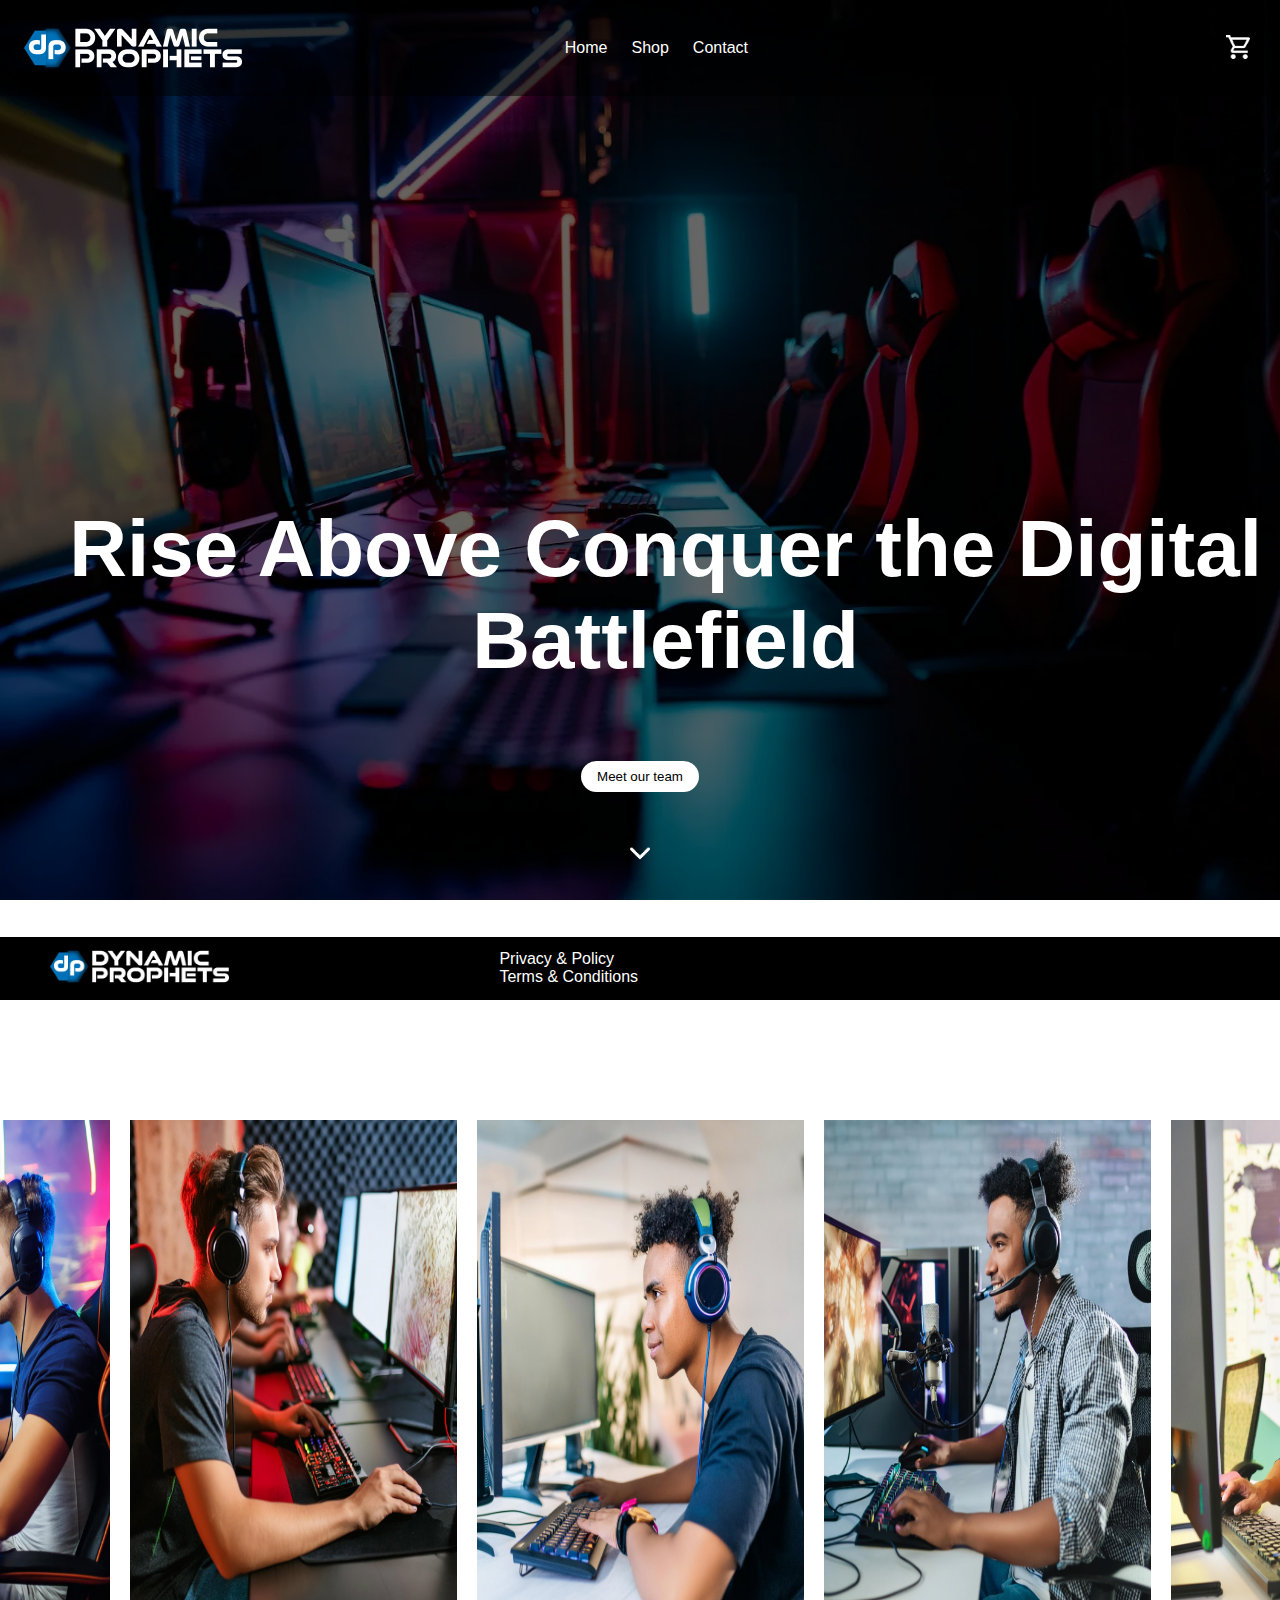
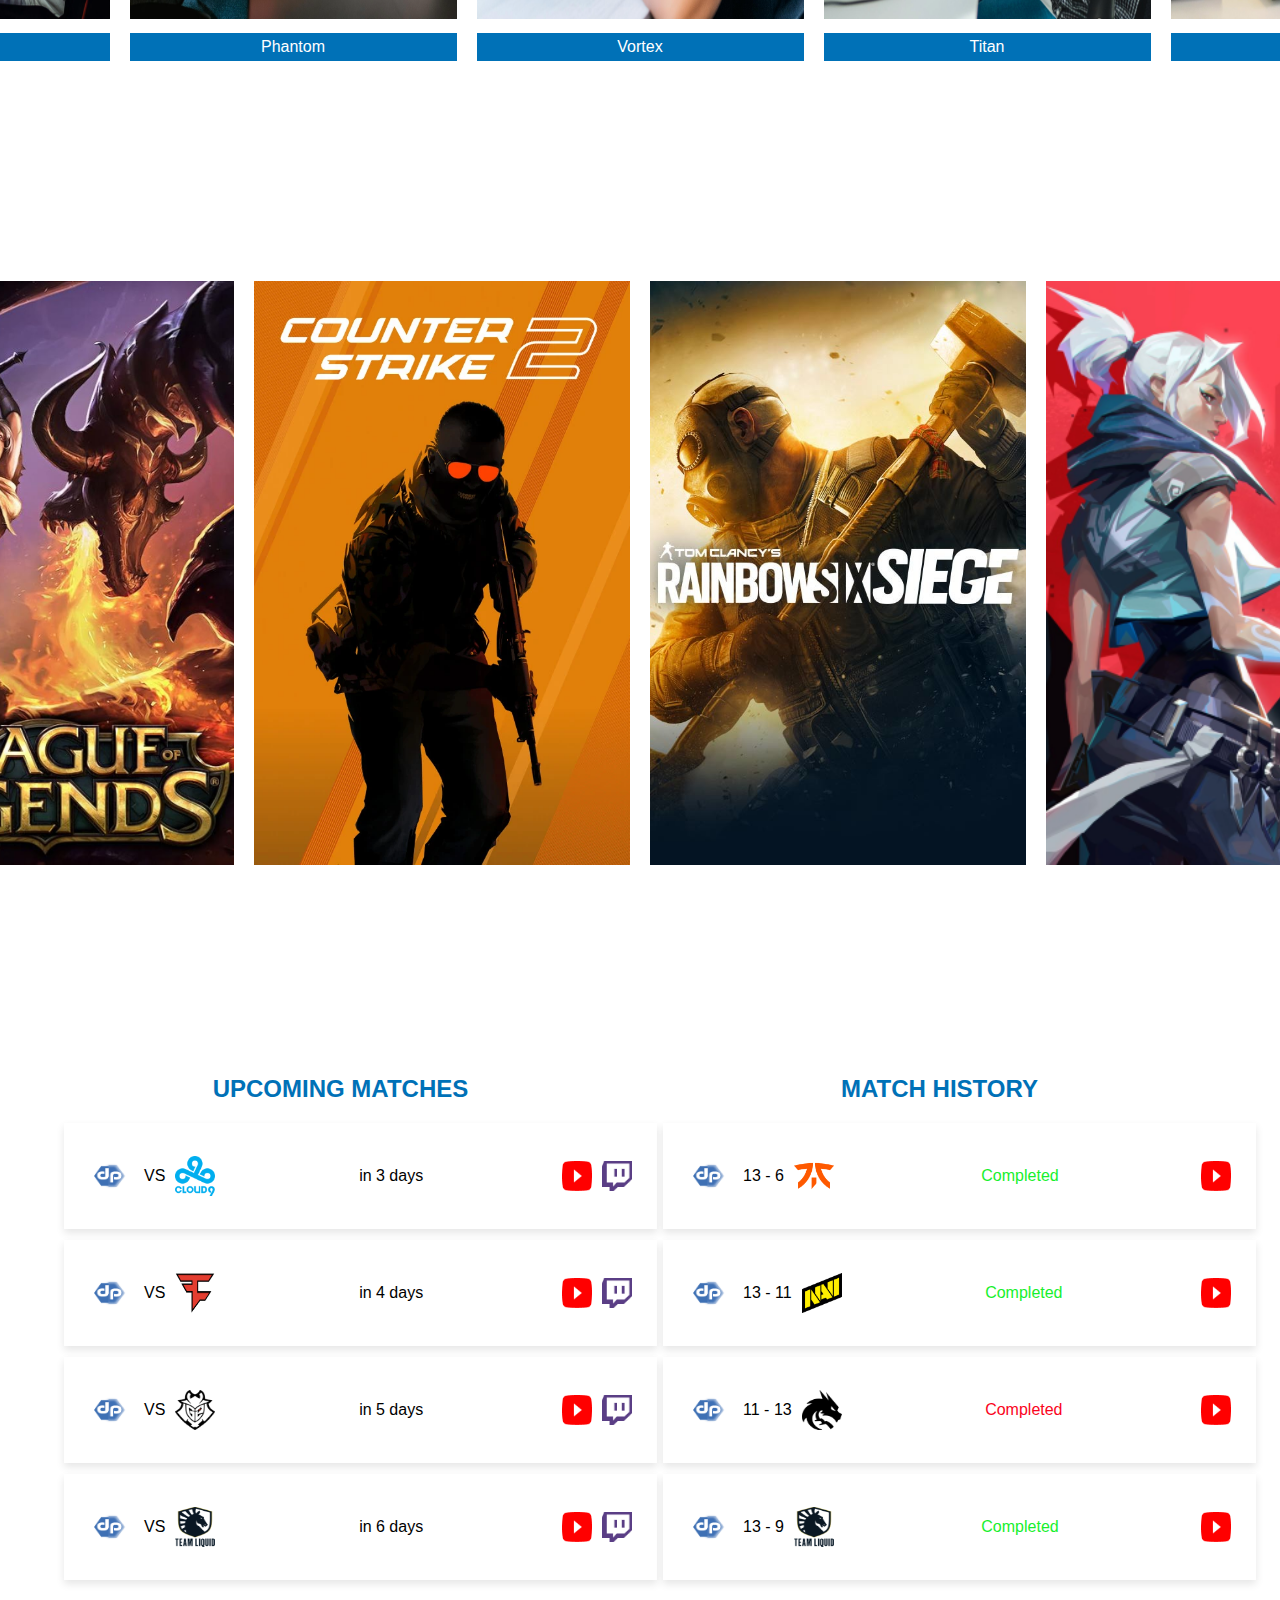
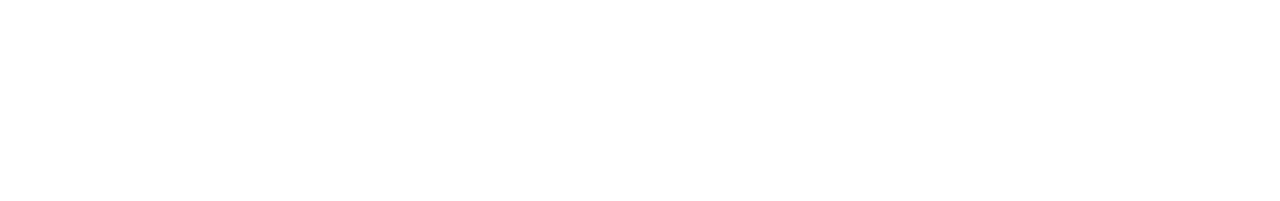
<file: index.html>
<!DOCTYPE html>
<html lang="en">
<head>
  <meta charset="UTF-8">
  <meta name="viewport" content="width=device-width, initial-scale=1.0">
  <link rel="stylesheet" href="styles.css">
  <title>Dynamic Prophets - Home</title>
  <style>

    /* General Styles */
    body, html {
  margin: 0;
  padding: 0;
  box-sizing: border-box;
  font-family: sans-serif;
}

.hero {
  min-height: 100vh;
  background: url('background.webp') no-repeat center center/cover;
  color: white;
  display: flex;
  flex-direction: column;
  justify-content: space-between;
  position: relative;
}

.navbar {
  display: flex;
  justify-content: space-between;
  align-items: center;
  padding: 1.5rem;
  background-color: rgba(0, 0, 0, 0.5);
  z-index: 10;
}

.logo {
  display: flex;
  align-items: center;
}

.logo-text {
  font-size: 1.25rem;
  font-weight: bold;
}

.nav-links {
  display: flex;
  position: absolute;
  z-index: 15;
  left: 41%;
  list-style: none;
}

.nav-link {
  margin-right: 1.5rem;
  color: white;
  text-decoration: none;
  transition: color 0.3s;
}

.nav-button {
  background: none;
  border: none;
  color: white;
  cursor: pointer;
  font-size: 16px;
  margin-right: 1.5rem;
  transition: color 0.3s;
}

.nav-link:hover {
  color: #d4d4d4;
}

.cart {
  display: flex;
  align-items: center;
}

.cart-button {
  background: none;
  border: none;
  cursor: pointer;
  transition: color 0.3s;
  z-index: 10;
}

.cart-button:hover {
  color: #d4d4d4;
}

.cart-img {
  height: 1.5rem;
  width: 1.5rem;
}

.hero-content {
  text-align: center;
  position: relative;
  margin-top: auto;
  margin-bottom: 2rem;
  z-index: 5;
}

.hero-title {
  font-size: 5rem;
  font-weight: bold;
  position: absolute;
  top: -170%;
  left: 1.5%;
}

.line1 {
  position: relative;
  left: -21.3rem; /* Adjust this value to move "Rise Above" to the left */
}

.line2 {
  position: relative;
  left: 1rem; /* Adjust this value to keep "Conquer the Digital Battlefield" in place */
}

.hero-button {
  margin-top: 3rem;
  padding: 0.5rem 1rem;
  background-color: white;
  color: black;
  border: none;
  border-radius: 9999px;
  cursor: pointer;
  transition: background-color 0.3s, color 0.3s;
  z-index: 10;
}

.hero-button:hover {
  background-color: #d4d4d4;
  color: black;
}

.arrow {
  margin-top: 3rem;
  z-index: 10;
}

.arrow-img {
  height: 1.5rem;
  width: 1.5rem;
}

/* Semi-transparent overlay */
.overlay {
  position: absolute;
  top: 0;
  left: 0;
  width: 100%;
  height: 100%;
  background-color: rgba(0, 0, 0, 0.6);
  z-index: 3;
}

/* Flex Container for Images and Text */
.flex {
  display: flex;
  flex-wrap: nowrap;
  justify-content: flex-start;
  gap: 1rem;
  padding: 1rem;
  overflow-x: auto;
}

img {
  width: 100%;
  height: auto;
  object-cover: cover;
}

.text-white {
  color: #ffffff;
}

.text-center {
  text-align: center;
}

.flex {
  display: flex;
  flex-wrap: nowrap;
  justify-content: flex-start;
  gap: 1rem;
  padding: 15rem 1rem; /* Updated padding to include top and bottom space */
  overflow-x: auto;
}

.game-container {
  display: flex;
  justify-content: center;
  margin: 20px auto; /* Adjusted margin */
  padding-top: 20px; /* Space between the graphic picture and player boxes */
}

.footer {
  background-color: black;
  color: white;
  display: flex;
  justify-content: space-between;
  align-items: center;
  padding: 10px 50px;
  width: 100%;
  position: fixed;
  bottom: -100px; /* Hide footer initially */
  transition: bottom 0.3s; /* Smooth transition */
}

.footer a {
  color: white;
  margin: 0 270px;
  text-decoration: none;
}

.footer a:hover {
  text-decoration: underline;
}

.footer-links {
  margin-left: auto; /* Move terms & conditions link to the right */
}

.nav-link {
  color: white;
  background: none;
  border: none;
  font-size: 16px;
  cursor: pointer;
  text-decoration: none;
  transition: color 0.3s;
}

.nav-link:hover {
  color: #d4d4d4;
}

.white-space-rectangle {
  height: 200px; /* Adjust the height as needed */
  background-color: white;
}

/* Upcoming Matches and Match History Styles */
.matches-container {
  display: flex;
  justify-content: space-between;
  margin: 10px auto;
  width: 90%;
}

.matches-section {
  width: 48%;
}

.matches-title {
  font-size: 24px;
  font-weight: bold;
  margin-bottom: 20px;
  text-align: center;
  color: #0071B7; /* Updated color */
}

.match-rectangle {
  width: 100%;
  height: 106px;
  background-color: white;
  box-shadow: 0 4px 8px rgba(0, 0, 0, 0.1);
  margin: 11px 0;
  display: flex;
  align-items: center;
  justify-content: space-between;
  padding: 0 20px;
}

.team-logo {
  display: flex;
  align-items: center;
}

.team-logo img {
  width: 40px;
  height: 40px;
  margin: 0 10px;
}

.match-info {
  text-align: center;
}

.match-info span {
  display: block;
}

.vs {
  font-size: 20px;
  font-weight: bold;
}

.watch-links {
  display: flex;
  align-items: center;
}

.watch-links img {
  width: 30px;
  height: 30px;
  margin: 0 5px;
}

/* Player boxes styles */
.player-boxes {
  display: flex;
  justify-content: center;
  gap: 20px; /* Space between player boxes */
  margin-top: 20px; /* Space between the picture and player boxes */
}

.player-box {
  text-align: center;
}

.player-box img {
  width: 327px; /* Adjust the width */
  height: 499px; /* Adjust the height */
}

.player-name {
  background-color: #0071B7; /* Blue background color */
  color: white;
  padding: 5px 0; /* Padding for the text */
  margin-top: 10px; /* Space between the image and text */
}

/* New styles for the image gallery */
.image-gallery {
  display: flex;
  justify-content: center;
  gap: 20px; /* Space between images */
  margin-top: 20px; /* Space between the player boxes and the new images */
}

.image-gallery img {
  width: 376px;
  height: 584px;
  object-fit: cover; /* Ensure images cover the specified size */
}

/* Media Queries for Mobile View */
@media screen and (max-width: 768px) {
  .navbar {
    flex-direction: column;
    align-items: flex-start;
  }

  .nav-links {
    position: static;
    display: flex;
    flex-direction: column;
    align-items: flex-start;
    margin-top: 1rem;
  }

  .nav-link {
    margin-right: 0;
    margin-bottom: 1rem;
  }

  .hero-title {
    font-size: 2rem;
  }

  .line1, .line2 {
    position: static;
  }

  .hero-button {
    margin-top: 1rem;
  }

  .player-boxes {
    flex-direction: column;
    align-items: center;
    
  }

  .player-box img {
    width: 100%;
    height: auto;
    
  }

  .image-gallery {
    flex-direction: column;
    align-items: center;
    margin: 10px;
  }

  .matches-container {
    flex-direction: column;
    align-items: left;
    margin-right: 42.5px;
  }

  .matches-section {
    width: 100%;
  }

  .footer-logo {
    margin-bottom: 1rem;
  }
  .footer {
        flex-direction: column;
        align-items: center;
        padding: 10px;
      }

      .footer a {
        margin: 0;
      }

      .footer-links {
        margin-left: 0;
        margin-top: 10px;
      }
}

@media (min-width: 376px) and (max-width: 667px) {
  .navbar {
    flex-direction: column;
    padding: 1rem;
  }

  .logo-img {
    width: 100px;
  }

  .nav-links {
    flex-direction: column;
    align-items: center;
    position: static;
  }

  .nav-link {
    margin-right: 0;
    margin-bottom: 1rem;
  }

  .cart-button {
    margin-top: 1rem;
  }

  .hero-title {
    font-size: 3rem;
    left: 0;
    top: -120%;
  }

  .hero-content {
    padding: 1rem;
  }

  .hero-button {
    margin-top: 2rem;
    padding: 0.5rem 1rem;
  }

  .shop-header {
    flex-direction: column;
    align-items: flex-start;
  }

  .shop-text {
    font-size: 1.5rem;
    top: 100%;
    left: 10px;
  }

  .filter {
    top: 0;
    right: 10px;
  }

  .box-container {
    flex-direction: column;
    align-items: center;
  }

  .box-link {
    width: 90%;
  }

  .box {
    width: 100%;
    height: auto;
  }

  .footer {
    flex-direction: column;
    align-items: center;
    padding: 20px;
  }

  .footer-logo {
    margin-bottom: 1rem;
  }

  .footer-links {
    flex-direction: column;
    align-items: center;
  }

  .footer-links a {
    margin: 0.5rem 0;
  }
}

    
  </style>
</head>
<body>
  
  <div class="hero">

    <nav class="navbar">
      <div class="logo">
        <img src="logo.png" alt="Logo" class="logo-img">
        <span class="logo-text"></span>
      </div>

      <ul class="nav-links">
        <li><a href="index.html" class="nav-link">Home</a></li> <!-- Link to Home page -->
        <li><a href="shop.html" class="nav-link">Shop</a></li> <!-- Link to Shop page -->
        <li><a href="contact.html" class="nav-link">Contact</a></li>
      </ul>
      <div class="cart">
        <button class="cart-button">
          <img src="cart.png" alt="Cart" class="cart-img">
        </button>
      </div>
    </nav>
    <!-- Semi-transparent overlay -->
    <div class="overlay"></div>
    <div class="hero-content">
      <h1 class="hero-title">
        
        <span class="line2">Rise Above
          Conquer the Digital Battlefield</span>
      </h1>
      <button class="hero-button">Meet our team</button>
      <div class="arrow">
        <img src="arrow.png" alt="Arrow Down" class="arrow-img">
      </div>
    </div>
  </div>

  <div class="white-space-rectangle"></div>

  <!-- Player Boxes Section -->
  <div class="player-boxes">
    <div class="player-box">
      <img src="1.png" alt="Blaze">
      <div class="player-name">Blaze</div>
    </div>
    <div class="player-box">
      <img src="2.png" alt="Phantom">
      <div class="player-name">Phantom</div>
    </div>
    <div class="player-box">
      <img src="3.png" alt="Vortex">
      <div class="player-name">Vortex</div>
    </div>
    <div class="player-box">
      <img src="4.png" alt="Titan">
      <div class="player-name">Titan</div>
    </div>
    <div class="player-box">
      <img src="5.png" alt="Echo">
      <div class="player-name">Echo</div>
    </div>
  </div>

  <div class="white-space-rectangle"></div>

  <!-- New Section for 4 Images -->
  <div class="image-gallery">
    <img src="game1.jpg" alt="Image 1">
    <img src="game2.webp" alt="Image 2">
    <img src="game3.jpg" alt="Image 3">
    <img src="game6.png" alt="Image 4">
  </div>

  <div class="white-space-rectangle"></div>

  <!-- Upcoming Matches and Match History Section -->
  <div class="matches-container">
    <!-- Upcoming Matches -->
    <div class="matches-section">
      <div class="matches-title">UPCOMING MATCHES</div>
      <div class="match-rectangle">
        <div class="team-logo">
          <img src="vaike.png" alt="Team 1">
          <span>VS</span>
          <img src="c9.png" alt="Team 2">
        </div>
        <div class="match-info">
          <span>in 3 days</span>
        </div>
        <div class="watch-links">
          <img src="youtube.png" alt="YouTube">
          <img src="twitch.png" alt="Twitch">
        </div>
      </div>
      <div class="match-rectangle">
        <div class="team-logo">
          <img src="vaike.png" alt="Team 1">
          <span>VS</span>
          <img src="f.png" alt="Team 3">
        </div>
        <div class="match-info">
          <span>in 4 days</span>
        </div>
        <div class="watch-links">
          <img src="youtube.png" alt="YouTube">
          <img src="twitch.png" alt="Twitch">
        </div>
      </div>
      <div class="match-rectangle">
        <div class="team-logo">
          <img src="vaike.png" alt="Team 1">
          <span>VS</span>
          <img src="g2.png" alt="Team 4">
        </div>
        <div class="match-info">
          <span>in 5 days</span>
        </div>
        <div class="watch-links">
          <img src="youtube.png" alt="YouTube">
          <img src="twitch.png" alt="Twitch">
        </div>
      </div>
      <div class="match-rectangle">
        <div class="team-logo">
          <img src="vaike.png" alt="Team 1">
          <span>VS</span>
          <img src="l.png" alt="Team 5">
        </div>
        <div class="match-info">
          <span>in 6 days</span>
        </div>
        <div class="watch-links">
          <img src="youtube.png" alt="YouTube">
          <img src="twitch.png" alt="Twitch">
        </div>
      </div>
    </div>

    <!-- Match History -->
    <div class="matches-section">
      <div class="matches-title">MATCH HISTORY</div>
      <div class="match-rectangle">
        <div class="team-logo">
          <img src="vaike.png" alt="Team 1">
          <span>13 - 6</span>
          <img src="a.png" alt="Team 2">
        </div>
        <div class="match-info">
          <span style="color: #17EF2D;">Completed</span>
        </div>
        <div class="watch-links">
          <img src="youtube.png" alt="YouTube">
        </div>
      </div>
      <div class="match-rectangle">
        <div class="team-logo">
          <img src="vaike.png" alt="Team 1">
          <span>13 - 11</span>
          <img src="navi.png" alt="Team 3">
        </div>
        <div class="match-info">
          <span style="color: #17EF2D;">Completed</span>
        </div>
        <div class="watch-links">
          <img src="youtube.png" alt="YouTube">
        </div>
      </div>
      <div class="match-rectangle">
        <div class="team-logo">
          <img src="vaike.png" alt="Team 1">
          <span>11 - 13</span>
          <img src="lohe.png" alt="Team 4">
        </div>
        <div class="match-info">
          <span style="color: #FA0321;">Completed</span>
        </div>
        <div class="watch-links">
          <img src="youtube.png" alt="YouTube">
        </div>
      </div>
      <div class="match-rectangle">
        <div class="team-logo">
          <img src="vaike.png" alt="Team 1">
          <span>13 - 9</span>
          <img src="l.png" alt="Team 5">
        </div>
        <div class="match-info">
          <span style="color: #17EF2D;">Completed</span>
        </div>
        <div class="watch-links">
          <img src="youtube.png" alt="YouTube">
        </div>
      </div>
    </div>
  </div>
  <div class="white-space-rectangle"></div>
  <!-- Footer Section -->
  <div class="footer" id="footer">
    <div class="footer-logo">
      <img src="logo.png" alt="Logo" class="logo-img">
    </div>
    <div class="footer-links">
      <a href="#" style="margin-right: 460px;">Privacy & Policy</a>
      <a href="#" style="margin-right: 80px;">Terms & Conditions</a> <!-- Adjusted margin -->
    </div>
  </div>

  <script>
    window.addEventListener('scroll', function() {
      var footer = document.getElementById('footer');
      if ((window.innerHeight + window.scrollY) >= document.body.offsetHeight) {
        footer.style.bottom = '0'; // Show footer
      } else {
        footer.style.bottom = '-100px'; // Hide footer
      }
    });
  </script>
</body>
</html>
</file>
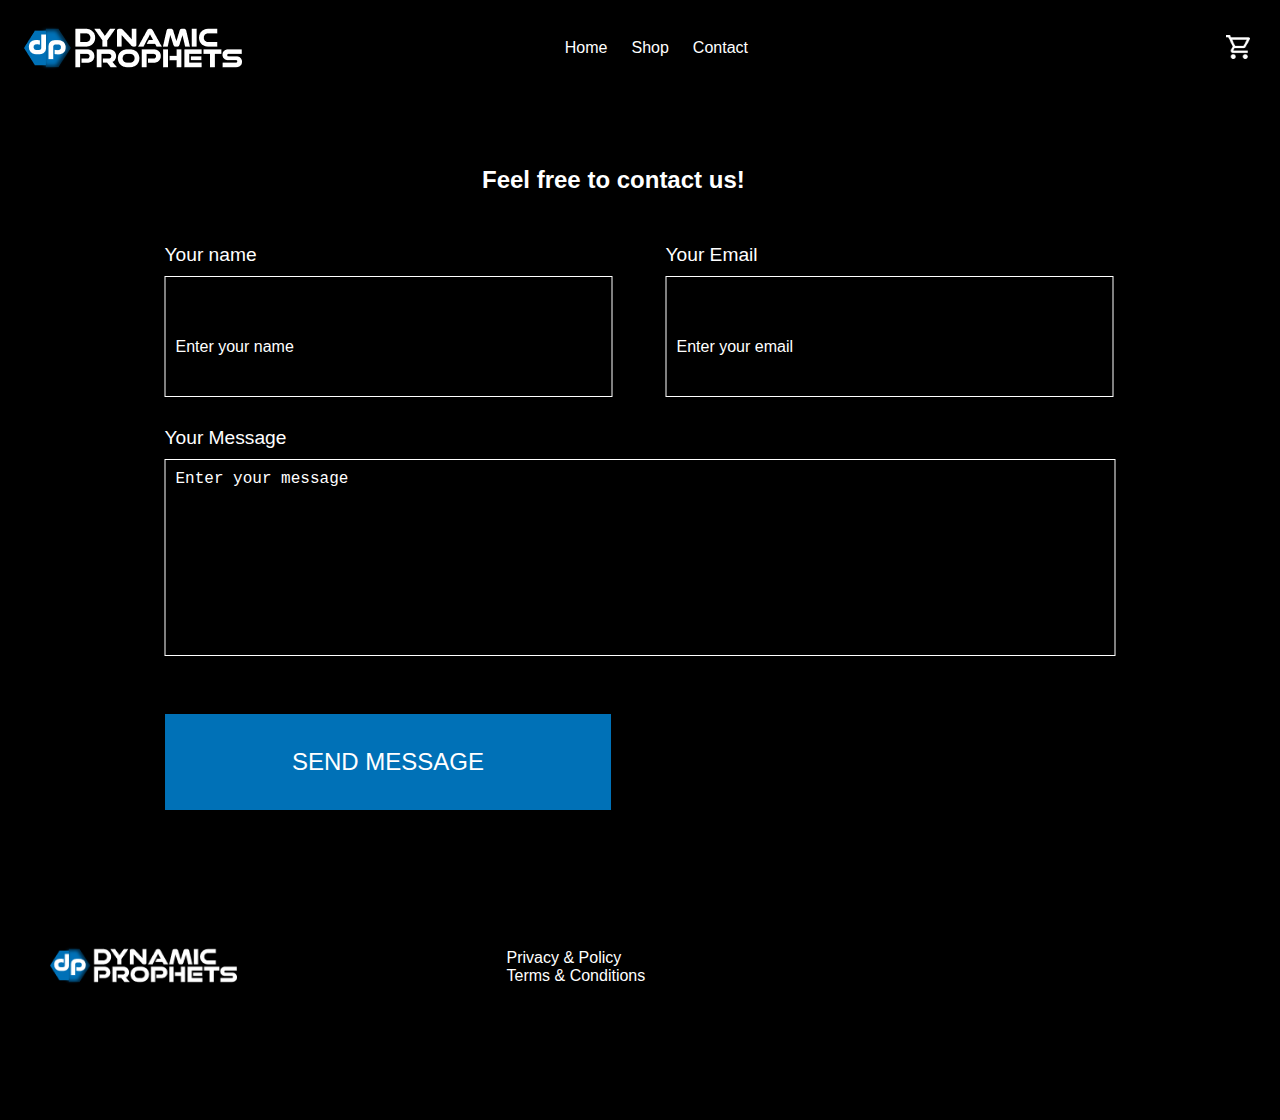
<file: contact.html>
<!DOCTYPE html>
<html lang="en">
<head>
  <meta charset="UTF-8">
  <meta name="viewport" content="width=device-width, initial-scale=1.0">
  <link rel="stylesheet" href="styles.css">
  <title>Dynamic Prophets - Sticker</title>
  <style>
    body, html {
      margin: 0;
      padding: 0;
      box-sizing: border-box;
      font-family: sans-serif;
      background-color: black;
      color: white;
    }

    .navbar {
      display: flex;
      justify-content: space-between;
      align-items: center;
      padding: 1.5rem;
      background-color: black;
      z-index: 10;
    }

    .logo {
      display: flex;
      align-items: center;
    }

    .logo-text {
      font-size: 1.25rem;
      font-weight: bold;
    }

    .nav-links {
      display: flex;
      position: absolute;
      z-index: 15;
      left: 41%;
      list-style: none;
    }

    .nav-link {
      margin-right: 1.5rem;
      color: white;
      text-decoration: none;
      transition: color 0.3s;
    }

    .nav-link:hover {
      color: #d4d4d4;
    }

    .cart {
      display: flex;
      align-items: center;
    }

    .cart-button {
      background: none;
      border: none;
      cursor: pointer;
      transition: color 0.3s;
      z-index: 10;
    }

    .cart-button:hover {
      color: #d4d4d4;
    }

    .cart-img {
      height: 1.5rem;
      width: 1.5rem;
    }

    .overlay {
      position: absolute;
      top: 0;
      left: 0;
      width: 100%;
      height: 100%;
      background-color: rgba(0, 0, 0, 0.6);
      z-index: 3;
    }

    .flex {
      display: flex;
      flex-wrap: nowrap;
      justify-content: flex-start;
      gap: 1rem;
      padding: 1rem;
      overflow-x: auto;
    }

    .w-48 {
      width: 19rem;
      flex: 1 1 auto;
      z-index: 7;
    }

    img {
      width: 100%;
      height: auto;
      object-cover: cover;
    }

    .bg-blue-500 {
      background-color: #3b82f6;
    }

    .text-white {
      color: #ffffff;
    }

    .text-center {
      text-align: center;
    }

    .py-2 {
      padding-top: 0.5rem;
      padding-bottom: 0.5rem;
    }

    .shop-text {
      position: absolute;
      top: 115%;
      left: 20px;
      transform: translateY(-50%);
      color: #0071B7;
      font-size: 32px;
      font-weight: bold;
      text-transform: uppercase;
      padding: 0 20px;
      z-index: 2;
    }

    

    .container {
      display: flex;
      padding: 20px;
    }

    .box {
      width: 746px;
      height: 658px;
      background-color: #f0f0f0;
      margin-right: 20px;
    }

    .box img {
      width: 100%;
      height: 100%;
      object-fit: cover;
    }

    .text-content {
      flex: 1;
      display: flex;
      flex-direction: column;
      align-items: flex-start;
      justify-content: flex-start;
      color: #0071B7;
      font-size: 1.5rem;
    }

    .text-content p {
      margin: 0;
      padding-top: 10px;
    }

    .info-text, .blue-text {
      font-size: 2rem;
    }

    .black-text {
      color: black;
    }

    .blue-text {
      color: #0071B7;
      margin-top: 50px;
    }

    .rectangle-container {
      display: flex;
      gap: 10px;
      margin-top: 80px;
    }

    .rectangle {
      width: 26px;
      height: 27px;
      box-shadow: 0 4px 8px rgba(0, 0, 0, 0.2);
    }

    .contact-text {
      position: absolute;
      top: 20%;
      left: 482px;
      transform: translateY(-50%);
      color: #ffffff;
      font-size: 1.5rem;
      font-weight: bold;
    }

    .contact-details {
      position: absolute;
      top: 50%;
      left: 30px;
      transform: translateY(-50%);
      color: #ffffff;
      font-size: 1.2rem;
      display: flex;
      flex-direction: column;
      gap: 30px;
    }

    .invisible-box {
      width: 446px;
      height: 119px;
      border: 1px solid #ffffff;
      background-color: transparent;
      margin-top: 10px;
    }

    .invisible-box input {
      width: 100%;
      height: 100%;
      background: transparent;
      border: none;
      color: white;
      padding: 10px;
      font-size: 1rem;
    }

    .invisible-box input::placeholder {
      color: white;
    
    }

    .new-box {
      width: 949px;
      height: 195px;
      border: 1px solid #ffffff;
      background-color: transparent;
      margin-top: 10px;
      overflow: hidden;
    }

    .new-box textarea {
      width: 100%;
      height: 100%;
      background: transparent;
      border: none;
      color: white;
      padding: 10px;
      font-size: 1rem;
    }

    .new-box textarea::placeholder {
      color: white;
    }
    .invisible-box input:focus,.new-box textarea:focus {
     outline: none;
    } 

    .send-button {
      width: 446px;
      height: 96px;
      background-color: #0071B7;
      border: none;
      color: white;
      font-size: 1.5rem;
      cursor: pointer;
      position: fixed;
      bottom: -360px; /* Adjust the distance from the bottom */
      left: 20%; /* Center horizontally */
      transform: translateX(-106.5%);
      ; /* Ensure it's above other content */
    }

    .send-button:hover {
      background-color: #005482;
    }

    .flash-message {
      position: absolute;
      top: 20px;
      left: 50%;
      transform: translateX(-50%);
      background-color: #4CAF50;
      color: white;
      padding: 10px 20px;
      border-radius: 5px;
      z-index: 9999;
      display: none;
    }
    .contact-details {
  position: absolute;
  top: 50%;
  left: 50%;
  transform: translate(-50%, -50%);
  color: #ffffff;
  font-size: 1.2rem;
  display: flex;
  flex-direction: column;
  gap: 30px;
}

.footer {
      background-color: black;
      color: white;
      display: flex;
      justify-content: space-between;
      align-items: center;
      padding: 10px 50px;
      width: 100%;
      position: fixed;
      bottom: -100px; /* Hide footer initially */
      transition: bottom 0.3s; /* Smooth transition */
    }
    .footer a {
      color: white;
      margin: 0 270px;
      text-decoration: none;
    }
    .footer a:hover {
      text-decoration: underline;
    }
    .footer-links {
      margin-left: auto; /* Move terms & conditions link to the right */
    }
    .send-message-container {
  position: relative;
}
    .white-space-rectangle {
  height: 200px;
  background-color: rgb(0, 0, 0);
  width: 100%;
  position: absolute;
  bottom: -220px; /* Adjust this value to position the rectangle as desired */
  z-index: -1;

}
@media (min-width: 375px) and (max-width: 667px) {
      .contact-details {
        position: static;
        transform: none;
        top: auto;
        left: auto;
        margin: 20px;
      }

      .invisible-box, .new-box {
        width: 100%;
        margin-top: 10px;
      }

      .send-button {
        width: 100%;
        bottom: 20px;
        left: 0;
        transform: none;
        position: static;
      }

  
  .footer-logo {
    margin-bottom: 1rem;
  }
  .logo-img {
    width: 100px;
  }

  .footer {
        flex-direction: column;
        align-items: center;
        padding: 10px;
      }

      .footer a {
        margin: 0;
      }

      .footer-links {
        margin-left: 0;
        margin-top: 10px;
      }

      .navbar {
        flex-direction: column;
        align-items: flex-start;
      }

      .nav-links {
        position: static;
        display: flex;
        flex-direction: column;
        align-items: flex-start;
        margin-top: 1rem;
      }

      .nav-link {
        margin-right: 0;
        margin-bottom: 1rem;
      }

      .cart-button {
        margin-top: 1rem;
      }

      .contact-text {
        position: static;
        margin: 20px;
      }
    }
  </style>
</head>
<body>
  <nav class="navbar">
    <div class="logo">
      <img src="logo.png" alt="Logo" class="logo-img">
      <span class="logo-text"></span>
    </div>
    <ul class="nav-links">
      <li><a href="index.html" class="nav-link">Home</a></li>
      <li><a href="shop.html" class="nav-link">Shop</a></li>
      <li><a href="contact.html" class="nav-link">Contact</a></li>
    </ul>

    <div class="cart">
      <button class="cart-button">
        <img src="cart.png" alt="Cart" class="cart-img">
      </button>
    </div>
  </nav>

  <div class="contact-text">Feel free to contact us!</div>
  <div class="contact-details">
    <div style="display: flex; gap: 53px;">
      <div>
        <div>Your name</div>
        <div class="invisible-box">
          <input type="text" placeholder="Enter your name">
        </div>
      </div>
      <div>
        <div>Your Email</div>
        <div class="invisible-box">
          <input type="email" placeholder="Enter your email">
        </div>
      </div>
    </div>
    <div>
      <div>Your Message</div>
      <div class="new-box">
        <textarea placeholder="Enter your message"></textarea>
      </div>
    </div>
  </div>
  <div class="contact-details">
    <!-- Your existing contact details -->

    <!-- Button to send message -->
    <button class="send-button" onclick="sendMessage()">SEND MESSAGE</button>
  </div>
  <div class="white-space-rectangle"></div>
  <div class="white-space-rectangle"></div>
  <!-- Flash message -->
  <div id="flashMessage" class="flash-message"></div>

  <footer id="footer" class="footer">
    <div class="footer-logo">
      <img src="logo.png" alt="Footer Logo">
    </div>
    <div class="footer-links">
        <a href="#" style="margin-right: 400px;">Privacy & Policy</a>
        <a href="#" style="margin-right: 80px;">Terms & Conditions</a>
    </div>
  </footer>

  <script>
    
     function sendMessage() {
      // Show flash message
      var flashMessage = document.getElementById('flashMessage');
      flashMessage.innerText = 'YOUR MESSAGE HAS BEEN SENT';
      flashMessage.style.display = 'block';

      // Hide flash message after 3 seconds
      setTimeout(function() {
        flashMessage.style.display = 'none';
      }, 3000);
    }

    function sendMessage() {
    // Get input field values
    var nameInput = document.querySelector('input[type="text"]').value.trim();
    var emailInput = document.querySelector('input[type="email"]').value.trim();
    var messageTextarea = document.querySelector('textarea').value.trim();

    // Check if any of the fields are empty
    if (nameInput === '' || emailInput === '' || messageTextarea === '') {
      // Show flash message indicating that all fields must be filled and set color to red
      displayFlashMessage('Please fill out all fields before sending.', 'red');
    } else {
      // Show flash message indicating that the message has been sent and set color to green
      displayFlashMessage('YOUR MESSAGE HAS BEEN SENT', '#4CAF50');

      // Clear input fields
      document.querySelector('input[type="text"]').value = '';
      document.querySelector('input[type="email"]').value = '';
      document.querySelector('textarea').value = '';
    }
  }

  function displayFlashMessage(message, color) {
    // Show flash message with specified color
    var flashMessage = document.getElementById('flashMessage');
    flashMessage.innerText = message;
    flashMessage.style.backgroundColor = color; // Set background color
    flashMessage.style.display = 'block';

    // Hide flash message after 3 seconds
    setTimeout(function() {
      flashMessage.style.display = 'none';
    }, 3000);
  }

  
  window.addEventListener('scroll', function() {
      var footer = document.getElementById('footer');
      if ((window.innerHeight + window.scrollY) >= document.body.offsetHeight) {
        footer.style.bottom = '0'; // Show footer
      } else {
        footer.style.bottom = '-100px'; // Hide footer
      }
    });

  </script>
</body>
</html>
</file>
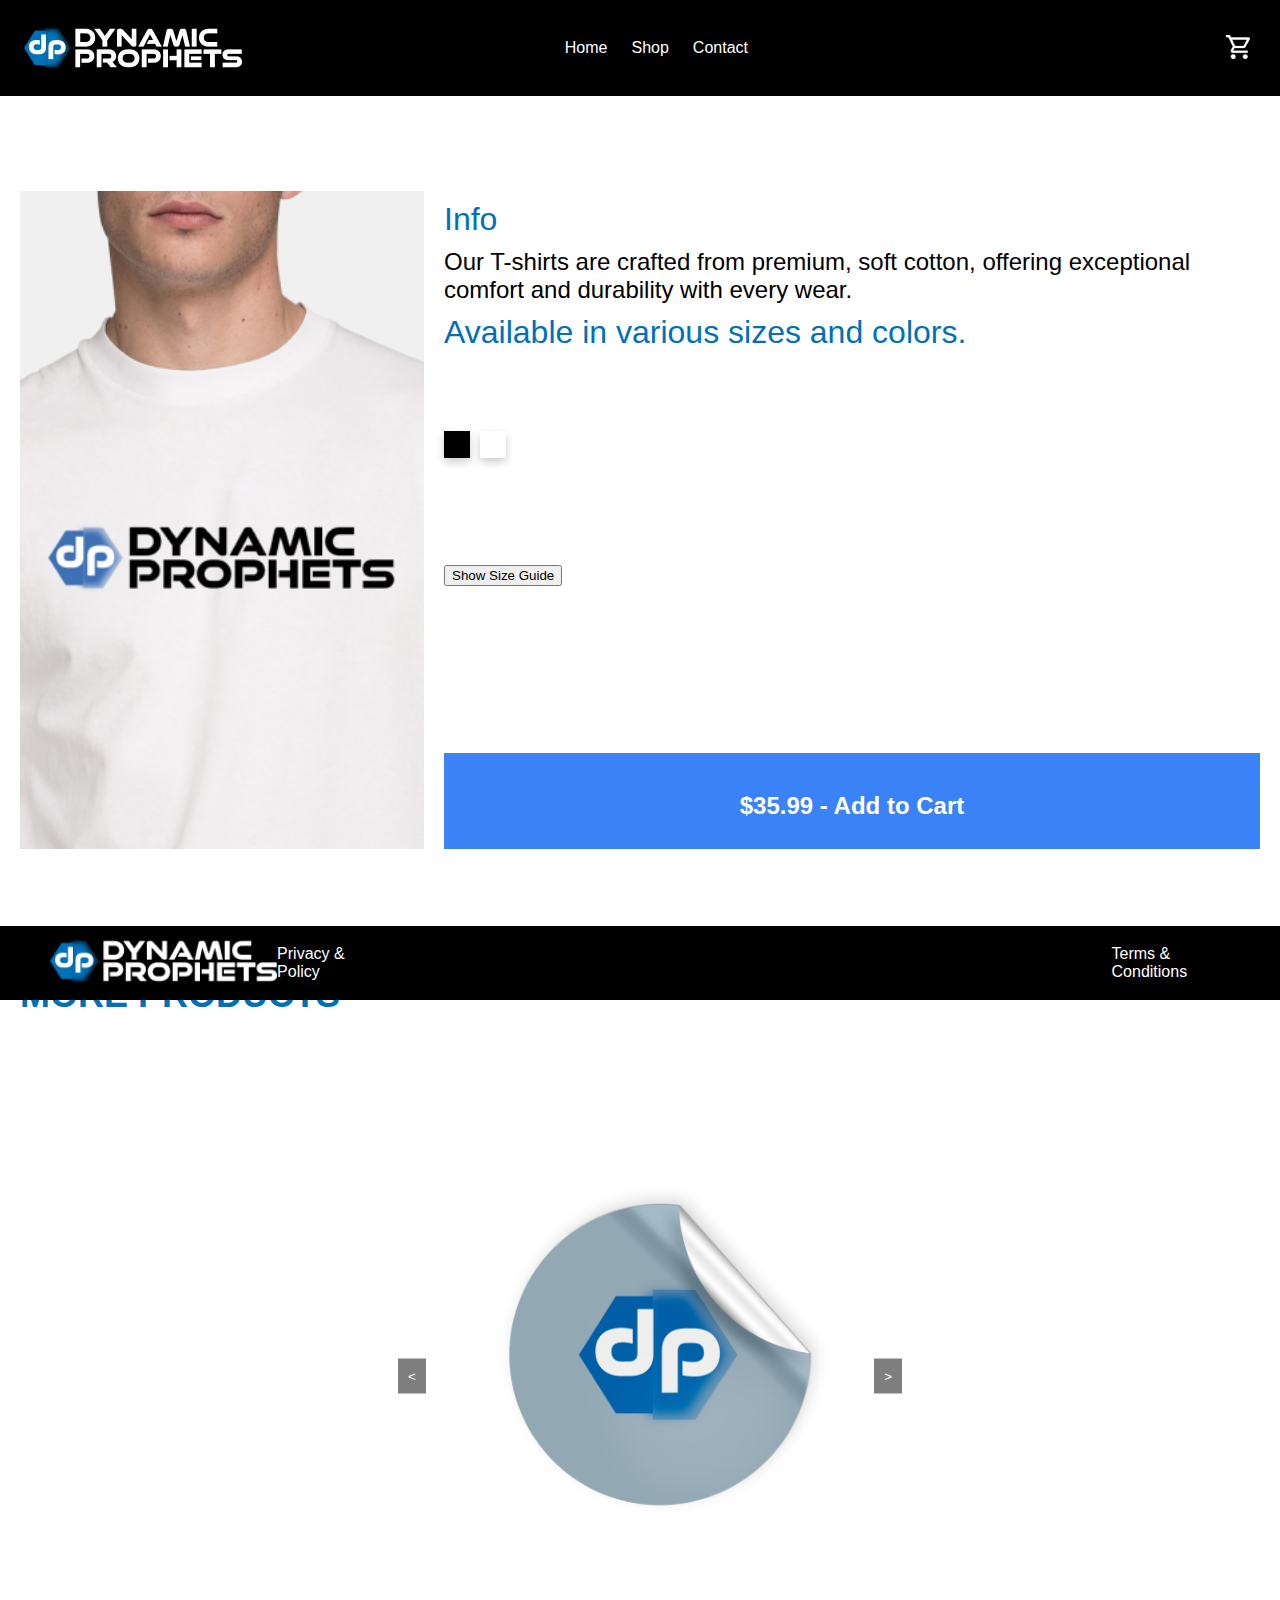
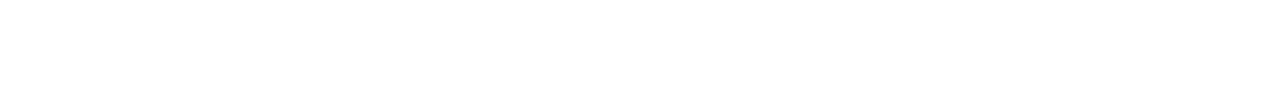
<file: product.html>
<!DOCTYPE html>
<html lang="en">
<head>
  <meta charset="UTF-8">
  <meta name="viewport" content="width=device-width, initial-scale=1.0">
  <link rel="stylesheet" href="styles.css">
  <title>Dynamic Prophets</title>
  <style>
    body, html {
      margin: 0;
      padding: 0;
      box-sizing: border-box;
      font-family: sans-serif;
    }

    .navbar {
      display: flex;
      justify-content: space-between;
      align-items: center;
      padding: 1.5rem;
      background-color: black;
      z-index: 10;
    }

    .logo {
      display: flex;
      align-items: center;
    }

    .logo-text {
      font-size: 1.25rem;
      font-weight: bold;
    }

    .nav-links {
      display: flex;
      position: absolute;
      z-index: 15;
      left: 41%;
      list-style: none;
    }

    .nav-link {
      margin-right: 1.5rem;
      color: white;
      text-decoration: none;
      transition: color 0.3s;
    }

    .nav-link:hover {
      color: #d4d4d4;
    }

    .cart {
      display: flex;
      align-items: center;
    }

    .cart-button {
      background: none;
      border: none;
      cursor: pointer;
      transition: color 0.3s;
      z-index: 10;
    }

    .cart-button:hover {
      color: #d4d4d4;
    }

    .cart-img {
      height: 1.5rem;
      width: 1.5rem;
    }

    .overlay {
      position: absolute;
      top: 0;
      left: 0;
      width: 100%;
      height: 100%;
      background-color: rgba(0, 0, 0, 0.6);
      z-index: 3;
    }

    .flex {
      display: flex;
      flex-wrap: nowrap;
      justify-content: flex-start;
      gap: 1rem;
      padding: 1rem;
      overflow-x: auto;
    }

    .w-48 {
      width: 19rem;
      flex: 1 1 auto;
      z-index: 7;
    }

    img {
      width: 100%;
      height: auto;
      object-cover: cover;
    }

    .bg-blue-500 {
      background-color: #3b82f6;
    }

    .text-white {
      color: #ffffff;
    }

    .text-center {
      text-align: center;
    }

    .py-2 {
      padding-top: 0.5rem;
      padding-bottom: 0.5rem;
    }

    .shop-text {
      position: absolute;
      top: 115%;
      left: 20px;
      transform: translateY(-50%);
      color: #0071B7;
      font-size: 32px;
      font-weight: bold;
      text-transform: uppercase;
      padding: 0 20px;
      z-index: 2;
    }

    .footer {
      background-color: black;
      color: white;
      display: flex;
      justify-content: space-between;
      align-items: center;
      padding: 10px 50px;
      width: 100%;
      position: fixed;
      bottom: -100px;
      left: 0;
      transition: bottom 0.3s ease;
      z-index: 1000;
    }

    .footer-logo img {
      height: 50px;
      width: auto;
    }

    .footer-links {
      display: flex;
      gap: 20px;
    }

    .footer-links a {
      color: white;
      text-decoration: none;
      transition: color 0.3s;
    }

    .footer-links a:hover {
      color: #d4d4d4;
    }

    .container {
      display: flex;
      padding: 20px;
    }

    .box {
      width: 746px;
      height: 658px;
      background-color: #f0f0f0;
      margin-right: 20px;
    }

    .box img {
      width: 100%;
      height: 100%;
      object-fit: cover;
    }

    .text-content {
      flex: 1;
      display: flex;
      flex-direction: column;
      align-items: flex-start;
      justify-content: flex-start;
      color: #0071B7;
      font-size: 1.5rem;
    }

    .text-content p {
      margin: 0;
      padding-top: 10px;
    }

    .info-text, .blue-text {
      font-size: 2rem; /* Make Info and blue text bigger */
    }

    .black-text {
      color: black;
    }

    .blue-text {
      color: #0071B7;
      margin-top: 50px; /* Increased margin-top to place the blue text lower */
    }

    .rectangle-container {
      display: flex;
      gap: 10px;
      margin-top: 80px; /* Increased margin-top to move the rectangles lower */
    }

    .rectangle {
      width: 26px;
      height: 27px;
      box-shadow: 0 4px 8px rgba(0, 0, 0, 0.2);
    }

    .black-rectangle {
      background-color: black;
    }

    .white-rectangle {
      background-color: white;
    }

    .size-guide {
      display: none;
      margin-top: 20px;
      padding: 10px;
      background-color: #f9f9f9;
      border: 1px solid #ddd;
    }

    .size-guide h2 {
      font-size: 1.5rem;
      margin-bottom: 10px;
    }

    .size-guide ul {
      list-style: none;
      padding: 0;
      margin: 0;
    }

    .size-option {
      margin-bottom: 10px;
    }

    .rectangle-container {
      display: flex;
      gap: 10px;
      margin-top: 80px; /* Increased margin-top to move the rectangles lower */
    }

    .button-container {
      margin-top: 100px; /* Add margin between rectangles and button */
    }

    .add-to-cart {
      display: flex;
      justify-content: center;
      align-items: center;
      margin-top: 167px;
    }

    .blue-rectangle {
      width: 816px;
      height: 96px;
      background-color: #3b82f6; /* Blue color */
      display: flex;
      justify-content: center;
      align-items: center;
    }

    .white-text {
      color: white;
      font-size: 24px;
      font-weight: bold;
    }
    .white-space-rectangle {
      height: 75px; /* Adjust the height as needed */
      background-color: white;
    }
  .more-products {
  text-align: left;
  font-size: 1.5rem;
  color: #0071B7;
  margin-top: 20px;
  margin-left: 20px; /* Adjust the margin-left as needed */
}

    .carousel-container {
      position: relative;
      width: 40%;
      overflow: hidden;
      margin: auto;
    }

    .carousel-track {
      display: flex;
      transition: transform 0.5s ease;
    }

    .carousel-item {
      min-width: 100%; /* Make each item take up the full width */
      margin-right: 0; /* Remove margin */
      transition: transform 0.5s ease;
    }

    .carousel-item img {
      width: 100%;
      height: auto;
      object-fit: cover;
    }

    .carousel-buttons {
      position: absolute;
      top: 50%;
      width: 100%;
      display: flex;
      justify-content: space-between;
      transform: translateY(-50%);
    }

    .carousel-button {
      background-color: rgba(0, 0, 0, 0.5);
      border: none;
      color: white;
      padding: 10px;
      cursor: pointer;
    }

    .carousel-button:hover {
      background-color: rgba(0, 0, 0, 0.8);
    }
    @media (min-width: 375px) and (max-width: 667px) {
  .navbar {
    flex-direction: column;
    align-items: flex-start;
  }

  .nav-links {
    position: static;
    display: flex;
    flex-direction: column;
    align-items: flex-start;
    margin-top: 1rem;
  }

  .nav-link {
    margin-right: 0;
    margin-bottom: 1rem;
  }

  .cart-button {
    margin-top: 1rem;
  }

  .shop-text {
    font-size: 1.5rem;
    top: 100%;
    left: 10px;
  }

  .footer {
    flex-direction: column;
    align-items: center;
    padding: 10px;
  }

  .footer-links {
    margin-left: 0;
    margin-top: 10px;
    flex-direction: column;
    align-items: center;
  }

  .footer-links a {
    margin: 0.5rem 0;
  }

  .container {
    flex-direction: column;
    align-items: center;
  }

  .box {
    width: 100%;
    height: auto;
    margin-right: 0;
    margin-bottom: 20px;
  }

  .text-content {
    align-items: center;
    text-align: center;
  }

  .rectangle-container {
    justify-content: center;
  }

  .button-container {
    display: flex;
    justify-content: center;
  }

  .blue-rectangle {
    width: 100%;
  }

  .more-products {
    margin-left: 0;
    text-align: center;
  }

  .carousel-container {
    width: 100%;
  }
}
  </style>
</head>
<body>
  <nav class="navbar">
    <div class="logo">
      <img src="logo.png" alt="Logo" class="logo-img">
      <span class="logo-text"></span>
    </div>
    <ul class="nav-links">
      <li><a href="index.html" class="nav-link">Home</a></li> <!-- Link to Home page -->
      <li><a href="shop.html" class="nav-link">Shop</a></li> <!-- Link to Shop page -->
      
      <li><a href="contact.html" class="nav-link">Contact</a></li>
    </ul>
    <div class="cart">
      <button class="cart-button">
        <img src="cart.png" alt="Cart" class="cart-img">
      </button>
    </div>
  </nav>
  <div class="white-space-rectangle"></div>
  <div class="container">
    <div class="box">
      <img src="sark.png" alt="Box Image">
    </div>
    <div class="text-content">
      <p class="info-text">Info</p> <!-- Info text larger -->
      <p class="black-text">Our T-shirts are crafted from premium, soft cotton, offering exceptional comfort and durability with every wear.</p> <!-- Black text -->
      
      <p class="blue-text">Available in various sizes and colors.</p> <!-- New blue text, same size as info text, positioned lower -->
      <div class="rectangle-container">
        <div class="rectangle black-rectangle"></div>
        <div class="rectangle white-rectangle"></div>
      </div>
      <div class="button-container">
        <!-- Button to toggle size guide -->
        <button onclick="toggleSizeGuide()">Show Size Guide</button>
      </div>
      <!-- Size guide box -->
      <div class="size-guide" id="sizeGuide">
        <h2>Size Guide</h2>
        <ul>
          <li class="size-option">Small</li>
          <li class="size-option">Medium</li>
          <li class="size-option">Large</li>
          <li class="size-option">X-Large</li>
          <!-- Add more size options as needed -->
        </ul>
      </div>
      <!-- Add to Cart button -->
      <div class="add-to-cart">
        <div class="blue-rectangle">
          <p class="white-text">$35.99 - Add to Cart</p>
        </div>
      </div>
    </div>
  </div>
  <div class="white-space-rectangle"></div>
  <div class="more-products">
    <h2>MORE PRODUCTS</h2>
    <div class="white-space-rectangle"></div>
    <div class="carousel-container">
      <div class="carousel-track">
        <div class="carousel-item">
          <img src="kleeps.png" alt="Product 1">
        </div>
        <div class="carousel-item">
          <img src="hiir.png" alt="Product 2">
        </div>
        <div class="carousel-item">
          <img src="kaart.png" alt="Product 3">
        </div>
      </div>
      <div class="carousel-buttons">
        <button class="carousel-button" id="prevButton">&lt;</button>
        <button class="carousel-button" id="nextButton">&gt;</button>
      </div>
    </div>
  </div>

  <div class="white-space-rectangle"></div>
  <footer id="footer" class="footer">
    <div class="footer-logo">
      <img src="logo.png" alt="Footer Logo">
    </div>
    <div class="footer-links">
        <a href="#"style="margin-right: 700px;">Privacy & Policy</a>
        <a href="#" style="margin-right: 80px;">Terms & Conditions</a> <!-- Adjusted margin -->
    </div>
  </footer>

  <script>
  
  function toggleSizeGuide() {
      var sizeGuide = document.getElementById('sizeGuide');
      if (sizeGuide.style.display === 'none') {
        sizeGuide.style.display = 'block';
      } else {
        sizeGuide.style.display = 'none';
      }
    }

    window.addEventListener('scroll', function() {
      var footer = document.getElementById('footer');
      if ((window.innerHeight + window.scrollY) >= document.body.offsetHeight) {
        footer.style.bottom = '0';
      } else {
        footer.style.bottom = '-100px';
      }
    });

    const track = document.querySelector('.carousel-track');
    const slides = Array.from(track.children);
    const nextButton = document.getElementById('nextButton');
    const prevButton = document.getElementById('prevButton');

    let currentIndex = 0;

    function updateCarousel() {
      const slideWidth = slides[0].getBoundingClientRect().width;
      track.style.transform = 'translateX(' + (-slideWidth * currentIndex) + 'px)';
    }

    nextButton.addEventListener('click', () => {
      if (currentIndex < slides.length - 1) {
        currentIndex++;
      } else {
        currentIndex = 0;
      }
      updateCarousel();
    });

    prevButton.addEventListener('click', () => {
      if (currentIndex > 0) {
        currentIndex--;
      } else {
        currentIndex = slides.length - 1;
      }
      updateCarousel();
    });

    window.addEventListener('resize', updateCarousel);

    // Initial carousel update
    updateCarousel();
  </script>
</body>
</html>
</file>
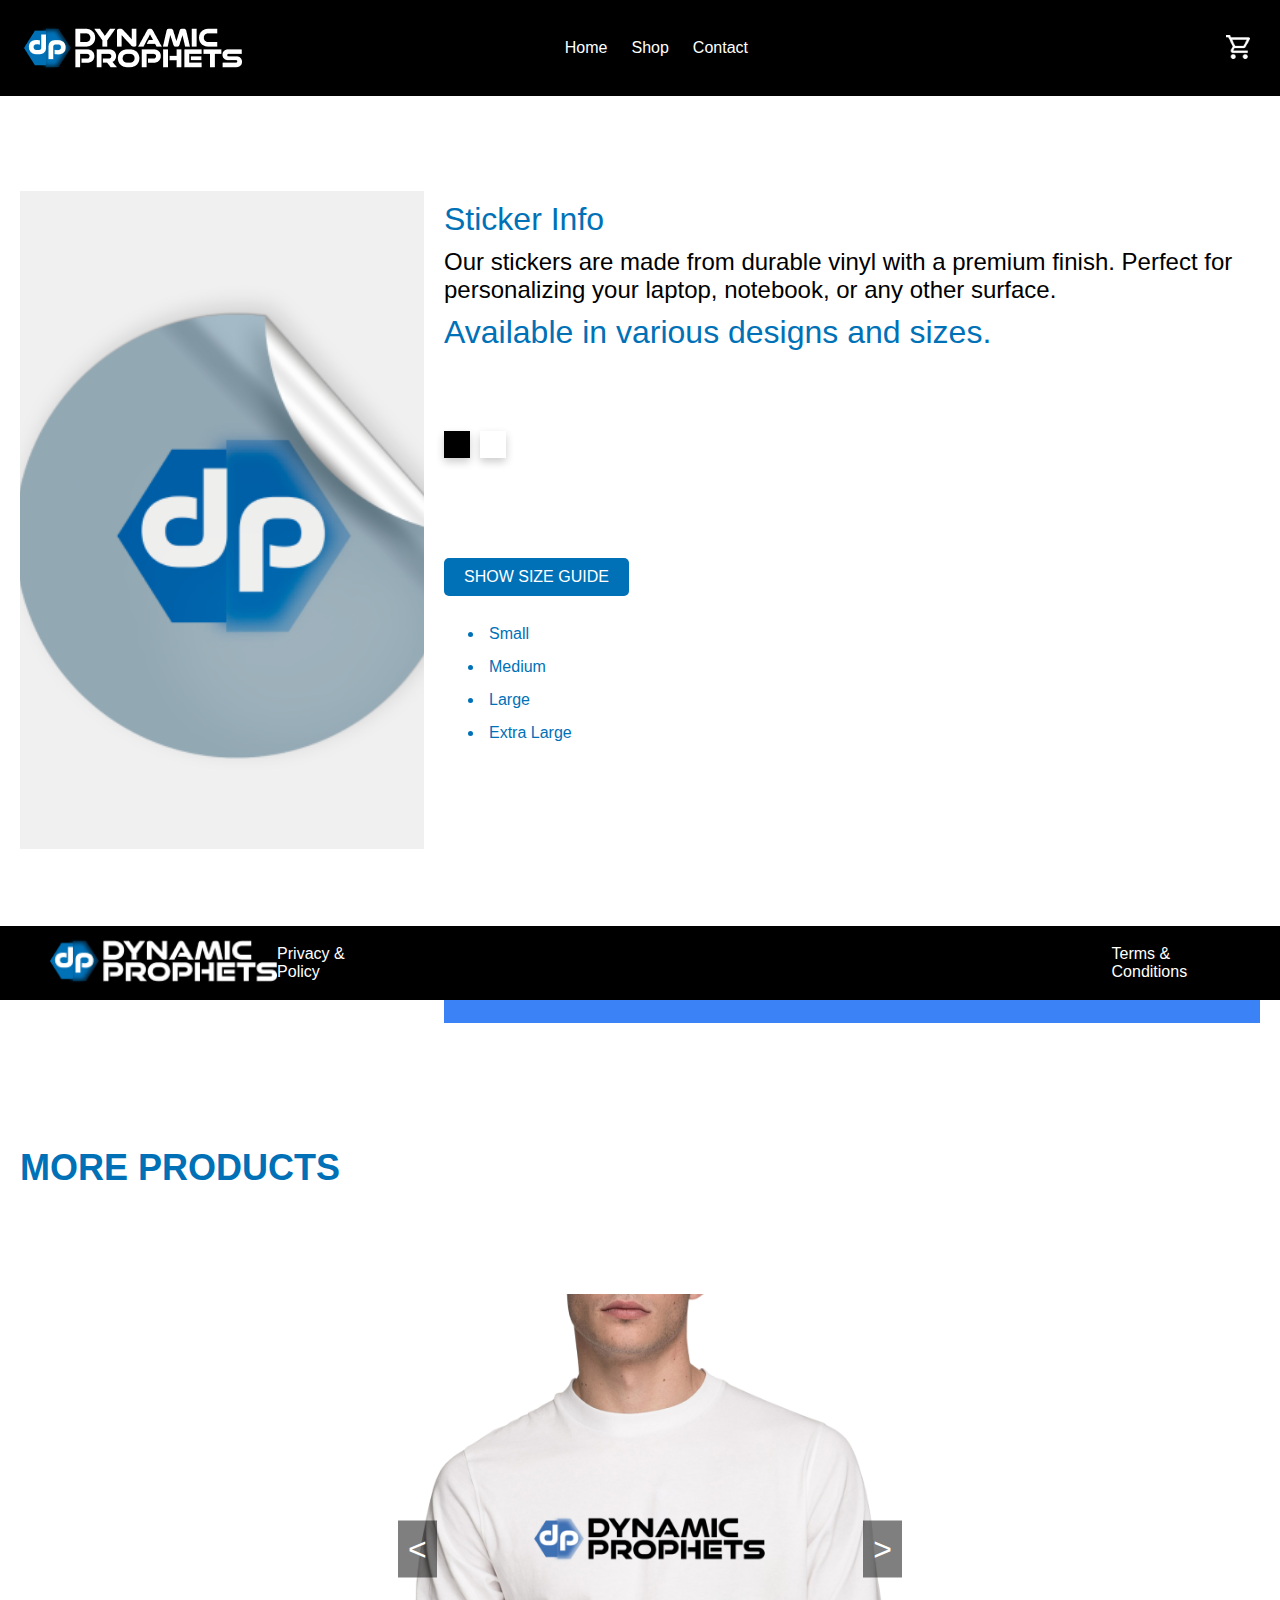
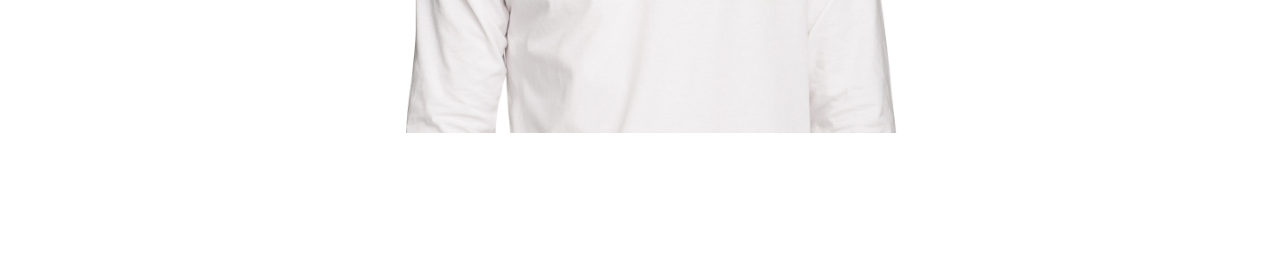
<file: product1.html>
<!DOCTYPE html>
<html lang="en">
<head>
  <meta charset="UTF-8">
  <meta name="viewport" content="width=device-width, initial-scale=1.0">
  <link rel="stylesheet" href="styles.css">
  <title>Dynamic Prophets - Sticker</title>
  <style>
    body, html {
      margin: 0;
      padding: 0;
      box-sizing: border-box;
      font-family: sans-serif;
    }

    .navbar {
      display: flex;
      justify-content: space-between;
      align-items: center;
      padding: 1.5rem;
      background-color: black;
      z-index: 10;
    }

    .logo {
      display: flex;
      align-items: center;
    }

    .logo-text {
      font-size: 1.25rem;
      font-weight: bold;
    }

    .nav-links {
      display: flex;
      position: absolute;
      z-index: 15;
      left: 41%;
      list-style: none;
    }

    .nav-link {
      margin-right: 1.5rem;
      color: white;
      text-decoration: none;
      transition: color 0.3s;
    }

    .nav-link:hover {
      color: #d4d4d4;
    }

    .cart {
      display: flex;
      align-items: center;
    }

    .cart-button {
      background: none;
      border: none;
      cursor: pointer;
      transition: color 0.3s;
      z-index: 10;
    }

    .cart-button:hover {
      color: #d4d4d4;
    }

    .cart-img {
      height: 1.5rem;
      width: 1.5rem;
    }

    .overlay {
      position: absolute;
      top: 0;
      left: 0;
      width: 100%;
      height: 100%;
      background-color: rgba(0, 0, 0, 0.6);
      z-index: 3;
    }

    .flex {
      display: flex;
      flex-wrap: nowrap;
      justify-content: flex-start;
      gap: 1rem;
      padding: 1rem;
      overflow-x: auto;
    }

    .w-48 {
      width: 19rem;
      flex: 1 1 auto;
      z-index: 7;
    }

    img {
      width: 100%;
      height: auto;
      object-cover: cover;
    }

    .bg-blue-500 {
      background-color: #3b82f6;
    }

    .text-white {
      color: #ffffff;
    }

    .text-center {
      text-align: center;
    }

    .py-2 {
      padding-top: 0.5rem;
      padding-bottom: 0.5rem;
    }

    .shop-text {
      position: absolute;
      top: 115%;
      left: 20px;
      transform: translateY(-50%);
      color: #0071B7;
      font-size: 32px;
      font-weight: bold;
      text-transform: uppercase;
      padding: 0 20px;
      z-index: 2;
    }

    .footer {
      background-color: black;
      color: white;
      display: flex;
      justify-content: space-between;
      align-items: center;
      padding: 10px 50px;
      width: 100%;
      position: fixed;
      bottom: -100px;
      left: 0;
      transition: bottom 0.3s ease;
      z-index: 1000;
    }

    .footer-logo img {
      height: 50px;
      width: auto;
    }

    .footer-links {
      display: flex;
      gap: 20px;
    }

    .footer-links a {
      color: white;
      text-decoration: none;
      transition: color 0.3s;
    }

    .footer-links a:hover {
      color: #d4d4d4;
    }

    .container {
      display: flex;
      padding: 20px;
    }

    .box {
      width: 746px;
      height: 658px;
      background-color: #f0f0f0;
      margin-right: 20px;
    }

    .box img {
      width: 100%;
      height: 100%;
      object-fit: cover;
    }

    .text-content {
      flex: 1;
      display: flex;
      flex-direction: column;
      align-items: flex-start;
      justify-content: flex-start;
      color: #0071B7;
      font-size: 1.5rem;
    }

    .text-content p {
      margin: 0;
      padding-top: 10px;
    }

    .info-text, .blue-text {
      font-size: 2rem; /* Make Info and blue text bigger */
    }

    .black-text {
      color: black;
    }

    .blue-text {
      color: #0071B7;
      margin-top: 50px; /* Increased margin-top to place the blue text lower */
    }

    .rectangle-container {
      display: flex;
      gap: 10px;
      margin-top: 80px; /* Increased margin-top to move the rectangles lower */
    }

    .rectangle {
      width: 26px;
      height: 27px;
      box-shadow: 0 4px 8px rgba(0, 0, 0, 0.2);
    }

    .black-rectangle {
      background-color: black;
    }

    .white-rectangle {
      background-color: white;
    }

    .size-guide .size-option {
  font-size: 1rem;
  margin-bottom: 5px;
  padding: 5px;
  border-radius: 5px;
  transition: color 0.3s, box-shadow 0.3s;
}

.size-guide .size-option.small:hover {
  color: rgb(0, 0, 0);
  box-shadow: 0 0 10px #ff0000, 0 0 20px #ff0000, 0 0 30px #ff0000; /* Red glow effect */
}

.size-guide .size-option.medium:hover {
  color: #000000;
  box-shadow: 0 0 10px #00ff00, 0 0 20px #00ff00, 0 0 30px #00ff00; /* Green glow effect */
}

.size-guide .size-option.large:hover {
  color: #000000;
  box-shadow: 0 0 10px #0000ff, 0 0 20px #0000ff, 0 0 30px #0000ff; /* Blue glow effect */
}

.size-guide .size-option.extra-large:hover {
  color: #000000;
  box-shadow: 0 0 10px #ffa500, 0 0 20px #ffa500, 0 0 30px #ffa500; /* Orange glow effect */
}

    .button-container {
      margin-top: 100px; /* Add margin between rectangles and button */
    }

    .cool-button {
      background-color: #0071B7;
      border: none;
      color: white;
      padding: 10px 20px;
      font-size: 1rem;
      border-radius: 5px;
      cursor: pointer;
      transition: box-shadow 0.3s ease, transform 0.3s ease;
      text-transform: uppercase;
    }

    .cool-button:hover {
      box-shadow: 0 0 10px #0071B7, 0 0 20px #0071B7, 0 0 30px #0071B7;
      transform: scale(1.05);
    }

    .add-to-cart {
      display: flex;
      justify-content: center;
      align-items: center;
      margin-top: 155.5px; /* Reduced margin-top */
    }

    .blue-rectangle {
      width: 816px;
      height: 96px;
      background-color: #3b82f6; /* Blue color */
      display: flex;
      justify-content: center;
      align-items: center;
    }

    .white-text {
      color: white;
      font-size: 24px;
      font-weight: bold;
    }

    .white-space-rectangle {
      height: 75px; /* Adjust the height as needed */
      background-color: white;
    }

    .more-products {
      text-align: left;
      font-size: 1.5rem;
      color: #0071B7;
      margin-top: 20px;
      margin-left: 20px; /* Adjust the margin-left as needed */
    }

    .carousel-container {
      position: relative;
      width: 40%;
      overflow: hidden;
      margin: auto;
    }

    .carousel-track {
      display: flex;
      transition: transform 0.5s ease;
    }

    .carousel-item {
      min-width: 100%; /* Make each item take up the full width */
      margin-right: 0; /* Remove margin */
      transition: transform 0.5s ease;
    }

    .carousel-item img {
      width: 100%;
      height: auto;
      object-fit: cover;
    }

    .carousel-buttons {
      position: absolute;
      top: 50%;
      width: 100%;
      display: flex;
      justify-content: space-between;
      transform: translateY(-50%);
    }

    .carousel-button {
      background-color: rgba(0, 0, 0, 0.5);
      border: none;
      color: white;
      font-size: 2rem;
      cursor: pointer;
      padding: 10px;
      transition: background-color 0.3s ease;
    }

    .carousel-button:hover {
      background-color: rgba(0, 0, 0, 0.8);
    }

    @media (max-width: 768px) {
      .navbar {
        flex-direction: column;
        align-items: center;
      }

      .nav-links {
        flex-direction: column;
        align-items: center;
        margin-top: 1rem;
      }

      .cart-button {
        margin-top: 1rem;
      }

      .shop-text {
        font-size: 1.5rem;
        top: 100%;
        left: 10px;
      }

      .footer {
        flex-direction: column;
        align-items: center;
        padding: 10px;
      }

      .footer-links {
        margin-left: 0;
        margin-top: 10px;
        flex-direction: column;
        align-items: center;
      }

      .footer-links a {
        margin: 0.5rem 0;
      }

      .container {
        flex-direction: column;
        align-items: center;
      }

      .box {
        width: 100%;
        height: auto;
        margin-right: 0;
        margin-bottom: 20px;
      }

      .text-content {
        align-items: center;
        text-align: center;
      }

      .rectangle-container {
        justify-content: center;
      }

      .button-container {
        display: flex;
        justify-content: center;
      }

      .blue-rectangle {
        width: 100%;
      }

      .more-products {
        margin-left: 0;
        text-align: center;
      }

      .carousel-container {
        width: 100%;
      }
    }
  </style>
</head>
<body>
  <nav class="navbar">
    <div class="logo">
      <img src="logo.png" alt="Logo" class="logo-img">
      <span class="logo-text"></span>
    </div>
    <ul class="nav-links">
      <li><a href="index.html" class="nav-link">Home</a></li> <!-- Link to Home page -->
      <li><a href="shop.html" class="nav-link">Shop</a></li> <!-- Link to Shop page -->
      <li><a href="contact.html" class="nav-link">Contact</a></li>
    </ul>
    <div class="cart">
      <button class="cart-button">
        <img src="cart.png" alt="Cart" class="cart-img">
      </button>
    </div>
  </nav>
  <div class="white-space-rectangle"></div>
  
  <div class="container">
    <div class="box">
      <img src="kleeps.png" alt="Sticker Image">
    </div>
    <div class="text-content">
      <p class="info-text">Sticker Info</p> <!-- Info text larger -->
      <p class="black-text">Our stickers are made from durable vinyl with a premium finish. Perfect for personalizing your laptop, notebook, or any other surface.</p> <!-- Black text -->
      <p class="blue-text">Available in various designs and sizes.</p> <!-- New blue text, same size as info text, positioned lower -->
      <div class="rectangle-container">
        <div class="rectangle black-rectangle"></div>
        <div class="rectangle white-rectangle"></div>
      </div>
      <div class="button-container">
        <!-- Button to toggle size guide -->
        <button class="cool-button" onclick="toggleSizeGuide()">Show Size Guide</button>
      </div>
      <!-- Size guide box -->
      <div class="size-guide" id="sizeGuide">
        <ul>
          <li class="size-option small">Small</li>
          <li class="size-option medium">Medium</li>
          <li class="size-option large">Large</li>
          <li class="size-option extra-large">Extra Large</li>
        </ul>
      </div>
      <div class="add-to-cart">
        <div class="blue-rectangle">
          <p class="white-text">$35.99 - Add to Cart</p>
        </div>
      </div>
    </div>
  </div>

  <div class="white-space-rectangle"></div>
  <div class="more-products">
    <h2>MORE PRODUCTS</h2>
    <div class="white-space-rectangle"></div>
    <div class="carousel-container">
      <div class="carousel-track">
        <div class="carousel-item">
          <img src="sark.png" alt="Product 1">
        </div>
        <div class="carousel-item">
          <img src="hiir.png" alt="Product 2">
        </div>
        <div class="carousel-item">
          <img src="kaart.png" alt="Product 3">
        </div>
      </div>
      <div class="carousel-buttons">
        <button class="carousel-button" id="prevButton">&lt;</button>
        <button class="carousel-button" id="nextButton">&gt;</button>
      </div>
    </div>
  </div>

  <div class="white-space-rectangle"></div>
  
  <footer id="footer" class="footer">
    <div class="footer-logo">
      <img src="logo.png" alt="Footer Logo">
    </div>
    <div class="footer-links">
        <a href="#" style="margin-right: 700px;">Privacy & Policy</a>
        <a href="#" style="margin-right: 80px;">Terms & Conditions</a> <!-- Adjusted margin -->
    </div>
  </footer>

  <script>
    function toggleSizeGuide() {
      var sizeGuide = document.getElementById('sizeGuide');
      if (sizeGuide.style.display === 'none') {
        sizeGuide.style.display = 'block';
      } else {
        sizeGuide.style.display = 'none';
      }
    }

    window.addEventListener('scroll', function() {
      var footer = document.getElementById('footer');
      if ((window.innerHeight + window.scrollY) >= document.body.offsetHeight) {
        footer.style.bottom = '0';
      } else {
        footer.style.bottom = '-100px';
      }
    });

    const track = document.querySelector('.carousel-track');
    const slides = Array.from(track.children);
    const nextButton = document.getElementById('nextButton');
    const prevButton = document.getElementById('prevButton');

    let currentIndex = 0;

    function updateCarousel() {
      const slideWidth = slides[0].getBoundingClientRect().width;
      track.style.transform = 'translateX(' + (-slideWidth * currentIndex) + 'px)';
    }

    nextButton.addEventListener('click', () => {
      if (currentIndex < slides.length - 1) {
        currentIndex++;
      } else {
        currentIndex = 0;
      }
      updateCarousel();
    });

    prevButton.addEventListener('click', () => {
      if (currentIndex > 0) {
        currentIndex--;
      } else {
        currentIndex = slides.length - 1;
      }
      updateCarousel();
    });

    window.addEventListener('resize', updateCarousel);

    // Initial carousel update
    updateCarousel();
  </script>
</body>
</html>
</file>
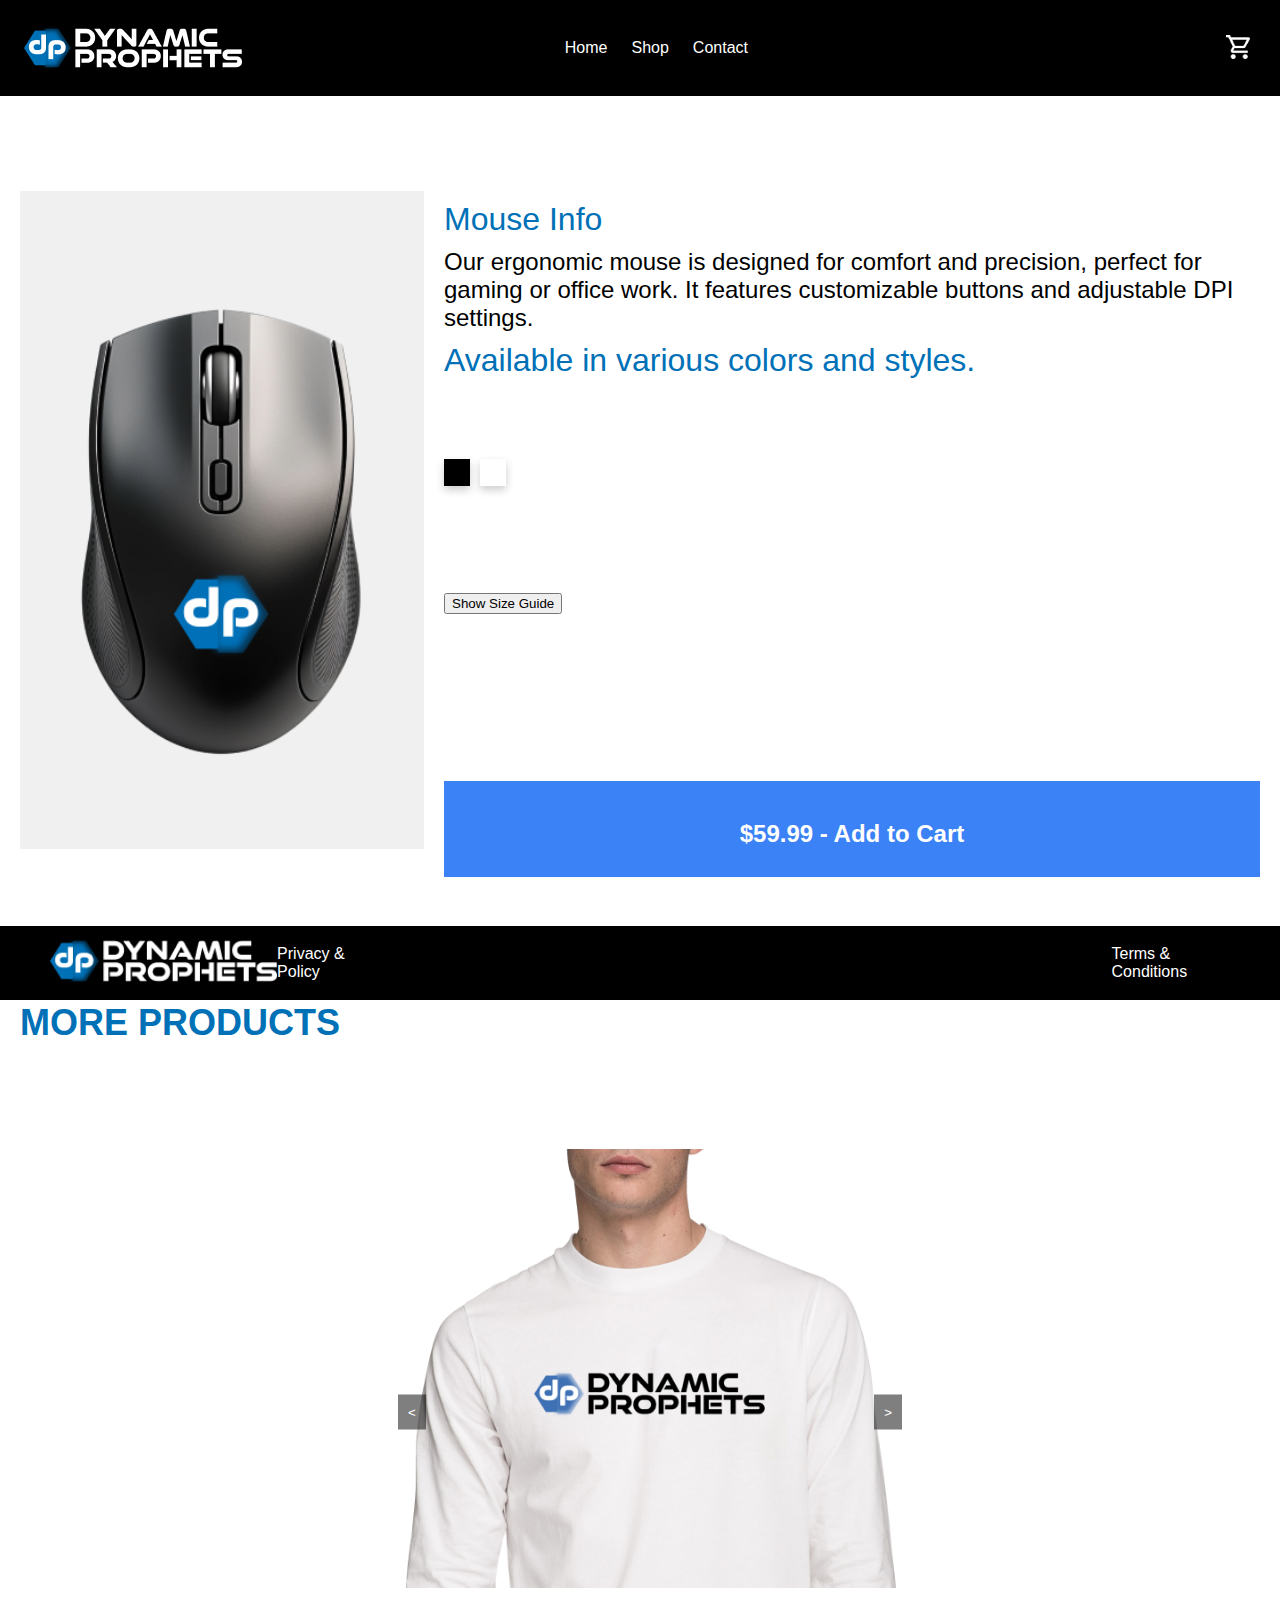
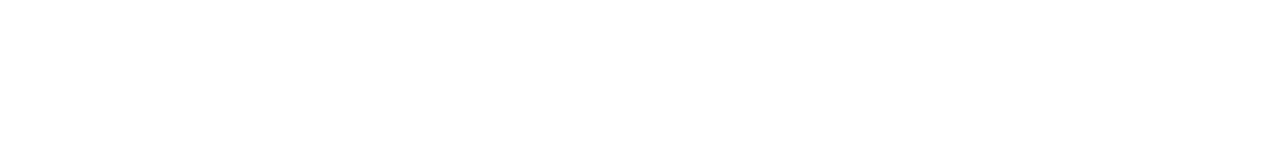
<file: product2.html>
<!DOCTYPE html>
<html lang="en">
<head>
  <meta charset="UTF-8">
  <meta name="viewport" content="width=device-width, initial-scale=1.0">
  <link rel="stylesheet" href="styles.css">
  <title>Dynamic Prophets - Mouse</title>
  <style>
    body, html {
      margin: 0;
      padding: 0;
      box-sizing: border-box;
      font-family: sans-serif;
    }

    .navbar {
      display: flex;
      justify-content: space-between;
      align-items: center;
      padding: 1.5rem;
      background-color: black;
      z-index: 10;
    }

    .logo {
      display: flex;
      align-items: center;
    }

    .logo-text {
      font-size: 1.25rem;
      font-weight: bold;
    }

    .nav-links {
      display: flex;
      position: absolute;
      z-index: 15;
      left: 41%;
      list-style: none;
    }

    .nav-link {
      margin-right: 1.5rem;
      color: white;
      text-decoration: none;
      transition: color 0.3s;
    }

    .nav-link:hover {
      color: #d4d4d4;
    }

    .cart {
      display: flex;
      align-items: center;
    }

    .cart-button {
      background: none;
      border: none;
      cursor: pointer;
      transition: color 0.3s;
      z-index: 10;
    }

    .cart-button:hover {
      color: #d4d4d4;
    }

    .cart-img {
      height: 1.5rem;
      width: 1.5rem;
    }

    .overlay {
      position: absolute;
      top: 0;
      left: 0;
      width: 100%;
      height: 100%;
      background-color: rgba(0, 0, 0, 0.6);
      z-index: 3;
    }

    .flex {
      display: flex;
      flex-wrap: nowrap;
      justify-content: flex-start;
      gap: 1rem;
      padding: 1rem;
      overflow-x: auto;
    }

    .w-48 {
      width: 19rem;
      flex: 1 1 auto;
      z-index: 7;
    }

    img {
      width: 100%;
      height: auto;
      object-cover: cover;
    }

    .bg-blue-500 {
      background-color: #3b82f6;
    }

    .text-white {
      color: #ffffff;
    }

    .text-center {
      text-align: center;
    }

    .py-2 {
      padding-top: 0.5rem;
      padding-bottom: 0.5rem;
    }

    .shop-text {
      position: absolute;
      top: 115%;
      left: 20px;
      transform: translateY(-50%);
      color: #0071B7;
      font-size: 32px;
      font-weight: bold;
      text-transform: uppercase;
      padding: 0 20px;
      z-index: 2;
    }

    .footer {
      background-color: black;
      color: white;
      display: flex;
      justify-content: space-between;
      align-items: center;
      padding: 10px 50px;
      width: 100%;
      position: fixed;
      bottom: -100px;
      left: 0;
      transition: bottom 0.3s ease;
      z-index: 1000;
    }

    .footer-logo img {
      height: 50px;
      width: auto;
    }

    .footer-links {
      display: flex;
      gap: 20px;
    }

    .footer-links a {
      color: white;
      text-decoration: none;
      transition: color 0.3s;
    }

    .footer-links a:hover {
      color: #d4d4d4;
    }

    .container {
      display: flex;
      padding: 20px;
    }

    .box {
      width: 746px;
      height: 658px;
      background-color: #f0f0f0;
      margin-right: 20px;
    }

    .box img {
      width: 100%;
      height: 100%;
      object-fit: cover;
    }

    .text-content {
      flex: 1;
      display: flex;
      flex-direction: column;
      align-items: flex-start;
      justify-content: flex-start;
      color: #0071B7;
      font-size: 1.5rem;
    }

    .text-content p {
      margin: 0;
      padding-top: 10px;
    }

    .info-text, .blue-text {
      font-size: 2rem; /* Make Info and blue text bigger */
    }

    .black-text {
      color: black;
    }

    .blue-text {
      color: #0071B7;
      margin-top: 50px; /* Increased margin-top to place the blue text lower */
    }

    .rectangle-container {
      display: flex;
      gap: 10px;
      margin-top: 80px; /* Increased margin-top to move the rectangles lower */
    }

    .rectangle {
      width: 26px;
      height: 27px;
      box-shadow: 0 4px 8px rgba(0, 0, 0, 0.2);
    }

    .black-rectangle {
      background-color: black;
    }

    .white-rectangle {
      background-color: white;
    }

    .size-guide {
      display: none;
      margin-top: 20px;
      padding: 10px;
      background-color: #f9f9f9;
      border: 1px solid #ddd;
    }

    .size-guide h2 {
      font-size: 1.5rem;
      margin-bottom: 10px;
    }

    .size-guide ul {
      list-style: none;
      padding: 0;
      margin: 0;
    }

    .size-option {
      margin-bottom: 10px;
    }

    .button-container {
      margin-top: 100px; /* Add margin between rectangles and button */
    }

    .add-to-cart {
      display: flex;
      justify-content: center;
      align-items: center;
      margin-top: 167px;
    }

    .blue-rectangle {
      width: 816px;
      height: 96px;
      background-color: #3b82f6; /* Blue color */
      display: flex;
      justify-content: center;
      align-items: center;
    }

    .white-text {
      color: white;
      font-size: 24px;
      font-weight: bold;
    }
    
    .white-space-rectangle {
      height: 75px; /* Adjust the height as needed */
      background-color: white;
    }

    .more-products {
      text-align: left;
      font-size: 1.5rem;
      color: #0071B7;
      margin-top: 20px;
      margin-left: 20px; /* Adjust the margin-left as needed */
    }

    .carousel-container {
      position: relative;
      width: 40%;
      overflow: hidden;
      margin: auto;
    }

    .carousel-track {
      display: flex;
      transition: transform 0.5s ease;
    }

    .carousel-item {
      min-width: 100%; /* Make each item take up the full width */
      margin-right: 0; /* Remove margin */
      transition: transform 0.5s ease;
    }

    .carousel-item img {
      width: 100%;
      height: auto;
      object-fit: cover;
    }

    .carousel-buttons {
      position: absolute;
      top: 50%;
      width: 100%;
      display: flex;
      justify-content: space-between;
      transform: translateY(-50%);
    }

    .carousel-button {
      background-color: rgba(0, 0, 0, 0.5);
      border: none;
      color: white;
      padding: 10px;
      cursor: pointer;
    }

    .carousel-button:hover {
      background-color: rgba(0, 0, 0, 0.8);
    }

    @media (min-width: 375px) and (max-width: 667px) {
  .navbar {
    flex-direction: column;
    align-items: flex-start;
  }

  .nav-links {
    position: static;
    display: flex;
    flex-direction: column;
    align-items: flex-start;
    margin-top: 1rem;
  }

  .nav-link {
    margin-right: 0;
    margin-bottom: 1rem;
  }

  .cart-button {
    margin-top: 1rem;
  }

  .shop-text {
    font-size: 1.5rem;
    top: 100%;
    left: 10px;
  }

  .footer {
    flex-direction: column;
    align-items: center;
    padding: 10px;
  }

  .footer-links {
    margin-left: 0;
    margin-top: 10px;
    flex-direction: column;
    align-items: center;
  }

  .footer-links a {
    margin: 0.5rem 0;
  }

  .container {
    flex-direction: column;
    align-items: center;
  }

  .box {
    width: 100%;
    height: auto;
    margin-right: 0;
    margin-bottom: 20px;
  }

  .text-content {
    align-items: center;
    text-align: center;
  }

  .rectangle-container {
    justify-content: center;
  }

  .button-container {
    display: flex;
    justify-content: center;
  }

  .blue-rectangle {
    width: 100%;
  }

  .more-products {
    margin-left: 0;
    text-align: center;
  }

  .carousel-container {
    width: 100%;
  }
}
  </style>
</head>
<body>
  <nav class="navbar">
    <div class="logo">
      <img src="logo.png" alt="Logo" class="logo-img">
      <span class="logo-text"></span>
    </div>
    <ul class="nav-links">
      <li><a href="index.html" class="nav-link">Home</a></li> <!-- Link to Home page -->
      <li><a href="shop.html" class="nav-link">Shop</a></li> <!-- Link to Shop page -->
      
      <li><a href="contact.html" class="nav-link">Contact</a></li>
    </ul>
    <div class="cart">
      <button class="cart-button">
        <img src="cart.png" alt="Cart" class="cart-img">
      </button>
    </div>
  </nav>
  <div class="white-space-rectangle"></div>
  <div class="container">
    <div class="box">
      <img src="hiir.png" alt="Mouse Image">
    </div>
    <div class="text-content">
      <p class="info-text">Mouse Info</p> <!-- Info text larger -->
      <p class="black-text">Our ergonomic mouse is designed for comfort and precision, perfect for gaming or office work. It features customizable buttons and adjustable DPI settings.</p> <!-- Black text -->
      
      <p class="blue-text">Available in various colors and styles.</p> <!-- New blue text, same size as info text, positioned lower -->
      <div class="rectangle-container">
        <div class="rectangle black-rectangle"></div>
        <div class="rectangle white-rectangle"></div>
      </div>
      <div class="button-container">
        <!-- Button to toggle size guide -->
        <button onclick="toggleSizeGuide()">Show Size Guide</button>
      </div>
      <!-- Size guide box -->
      <div class="size-guide" id="sizeGuide">
        <h2>Size Guide</h2>
        <ul>
          <li class="size-option">Small</li>
          <li class="size-option">Medium</li>
          <li class="size-option">Large</li>
          <li class="size-option">Extra Large</li>
        </ul>
      </div>
      <div class="add-to-cart">
        <div class="blue-rectangle">
          <p class="white-text">$59.99 - Add to Cart</p>
        </div>
      </div>
    </div>
  </div>
  <div class="white-space-rectangle"></div>
  <div class="more-products">
    <h2>MORE PRODUCTS</h2>
    <div class="white-space-rectangle"></div>
    <div class="carousel-container">
      <div class="carousel-track">
        <div class="carousel-item">
          <img src="sark.png" alt="Product 1">
        </div>
        <div class="carousel-item">
          <img src="kleeps.png" alt="Product 2">
        </div>
        <div class="carousel-item">
          <img src="kaart.png" alt="Product 3">
        </div>
      </div>
      <div class="white-space-rectangle"></div>
      <div class="carousel-buttons">
        <button class="carousel-button" id="prevButton">&lt;</button>
        <button class="carousel-button" id="nextButton">&gt;</button>
      </div>
    </div>
  </div>
  <div class="white-space-rectangle"></div>
  <footer id="footer" class="footer">
    <div class="footer-logo">
      <img src="logo.png" alt="Footer Logo">
    </div>
    <div class="footer-links">
      <a href="#" style="margin-right: 700px;">Privacy & Policy</a>
      <a href="#" style="margin-right: 80px;">Terms & Conditions</a> <!-- Adjusted margin -->
    </div>
  </footer>

  <script>
    function toggleSizeGuide() {
      var sizeGuide = document.getElementById('sizeGuide');
      if (sizeGuide.style.display === 'none') {
        sizeGuide.style.display = 'block';
      } else {
        sizeGuide.style.display = 'none';
      }
    }

    window.addEventListener('scroll', function() {
      var footer = document.getElementById('footer');
      if ((window.innerHeight + window.scrollY) >= document.body.offsetHeight) {
        footer.style.bottom = '0';
      } else {
        footer.style.bottom = '-100px';
      }
    });

    const track = document.querySelector('.carousel-track');
    const slides = Array.from(track.children);
    const nextButton = document.getElementById('nextButton');
    const prevButton = document.getElementById('prevButton');

    let currentIndex = 0;

    function updateCarousel() {
      const slideWidth = slides[0].getBoundingClientRect().width;
      track.style.transform = 'translateX(' + (-slideWidth * currentIndex) + 'px)';
    }

    nextButton.addEventListener('click', () => {
      if (currentIndex < slides.length - 1) {
        currentIndex++;
      } else {
        currentIndex = 0;
      }
      updateCarousel();
    });

    prevButton.addEventListener('click', () => {
      if (currentIndex > 0) {
        currentIndex--;
      } else {
        currentIndex = slides.length - 1;
      }
      updateCarousel();
    });

    window.addEventListener('resize', updateCarousel);

    // Initial carousel update
    updateCarousel();
  </script>
</body>
</html>
</file>
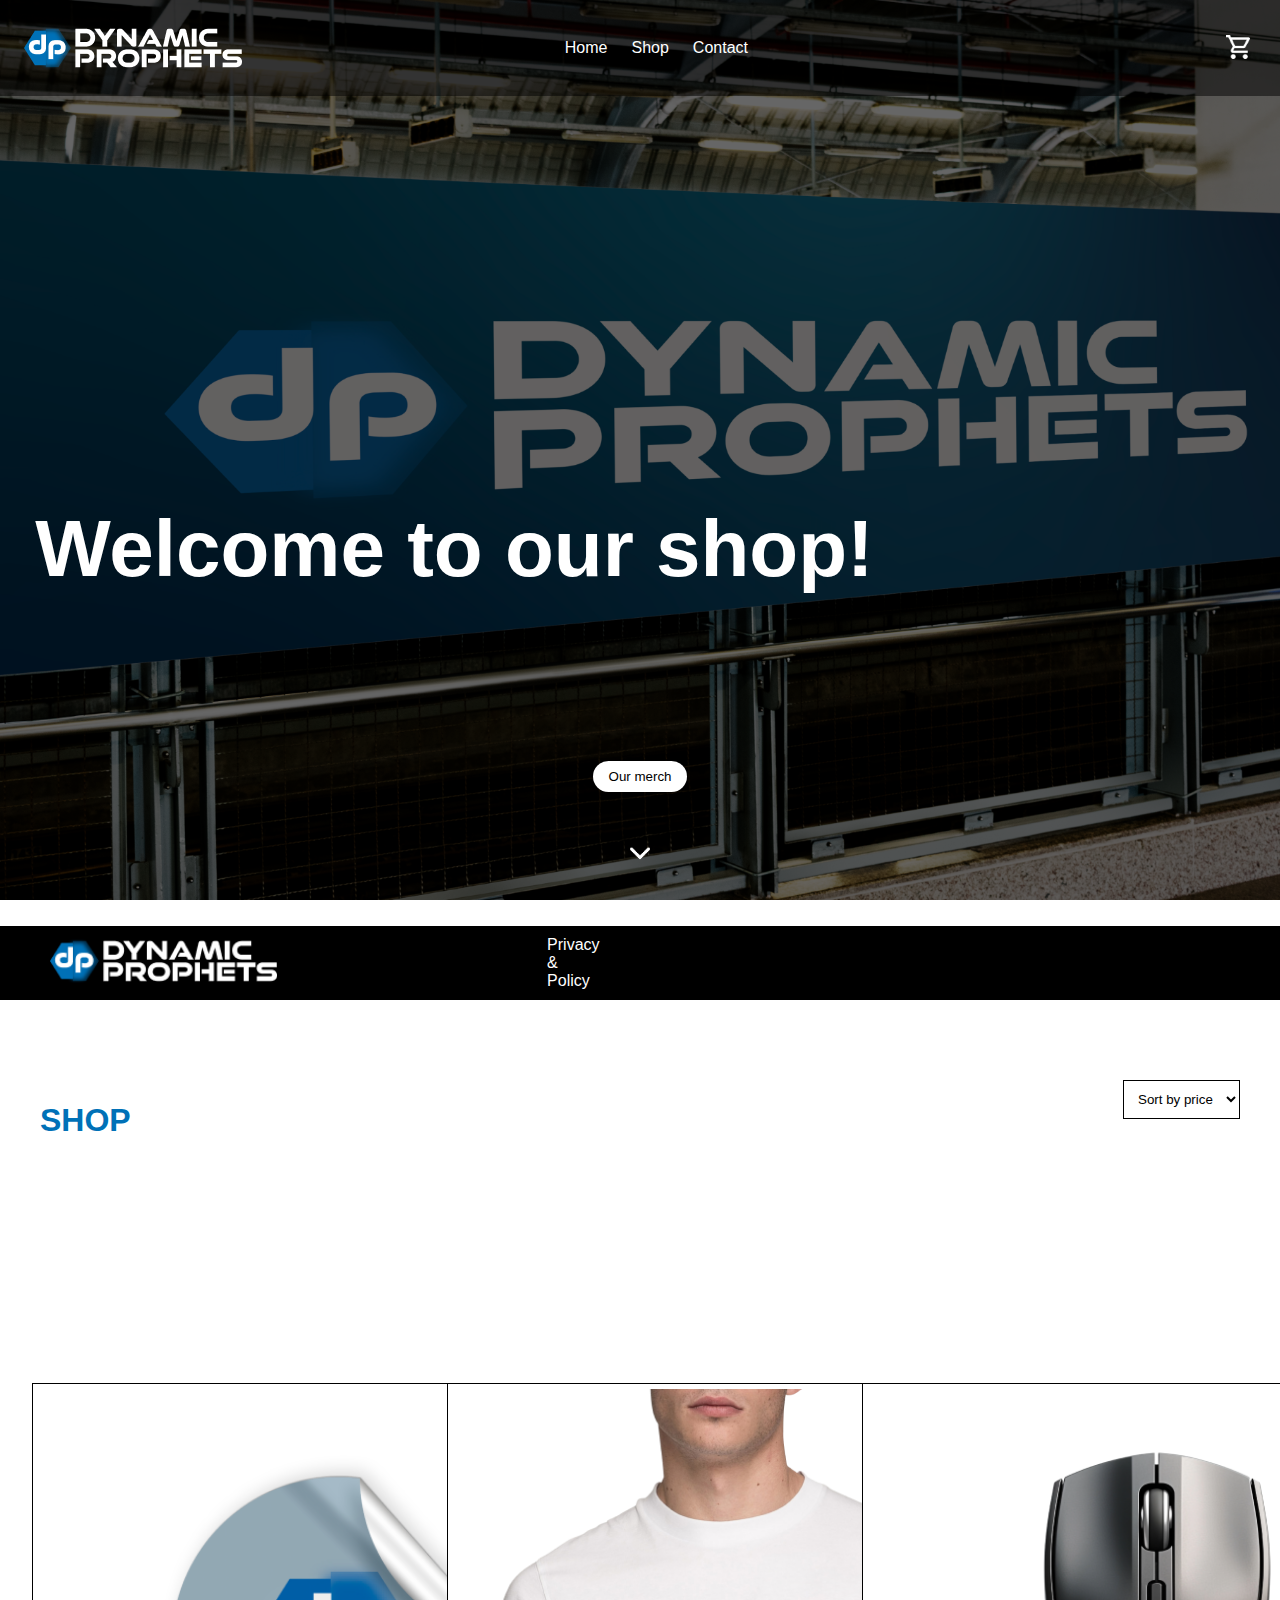
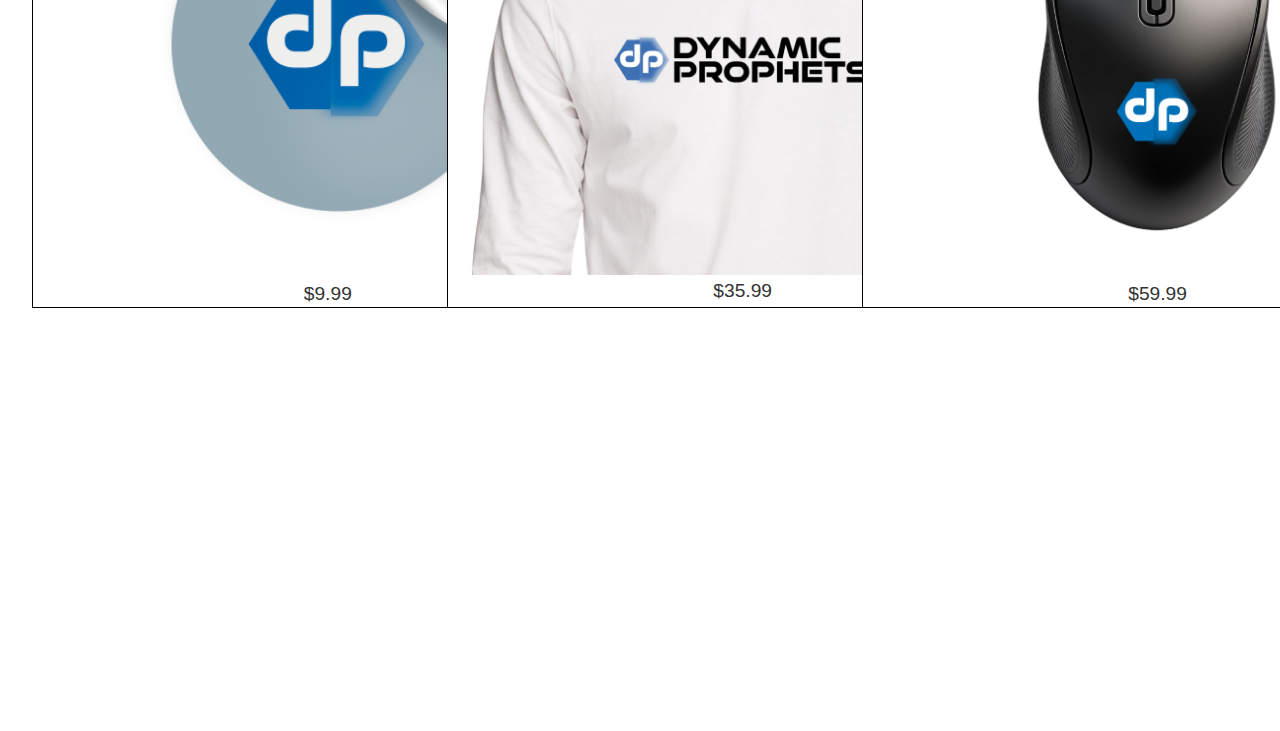
<file: shop.html>
<!DOCTYPE html>
<html lang="en">
<head>
  <meta charset="UTF-8">
  <meta name="viewport" content="width=device-width, initial-scale=1.0">
  <link rel="stylesheet" href="styles1.css">
  <style>

body, html {
    margin: 0;
    padding: 0;
    box-sizing: border-box;
    font-family: sans-serif;
  }

  .hero {
    min-height: 100vh;
    background: url('taustapilt.png') no-repeat center center/cover;
    color: white;
    display: flex;
    flex-direction: column;
    justify-content: space-between;
    position: relative;
  }

  .navbar {
    display: flex;
    justify-content: space-between;
    align-items: center;
    padding: 1.5rem;
    background-color: rgba(0, 0, 0, 0.5);
    z-index: 10;
  }

  .logo {
    display: flex;
    align-items: center;
  }

  .logo-text {
    font-size: 1.25rem;
    font-weight: bold;
  }

  .nav-links {
    display: flex;
    position: absolute;
    z-index: 15;
    left: 41%;
    list-style: none;
  }

  .nav-link {
    margin-right: 1.5rem;
    color: white;
    text-decoration: none;
    transition: color 0.3s;
  }

  .nav-link:hover {
    color: #d4d4d4;
  }

  .cart {
    display: flex;
    align-items: center;
  }

  .cart-button {
    background: none;
    border: none;
    cursor: pointer;
    transition: color 0.3s;
    z-index: 10;
  }

  .cart-button:hover {
    color: #d4d4d4;
  }

  .cart-img {
    height: 1.5rem;
    width: 1.5rem;
  }

  .hero-content {
    text-align: center;
    position: relative;
    margin-top: auto;
    margin-bottom: 2rem;
    z-index: 5;
  }

  .hero-title {
    font-size: 5rem;
    font-weight: bold;
    position: absolute;
    top: -170%;
    left: 1.5%;
  }

  .line2 {
    position: relative;
    left: 1rem; /* Adjust this value to keep "Welcome to our shop!" in place */
  }

  .hero-button {
    margin-top: 3rem;
    padding: 0.5rem 1rem;
    background-color: white;
    color: black;
    border: none;
    border-radius: 9999px;
    cursor: pointer;
    transition: background-color 0.3s, color 0.3s;
    z-index: 10;
  }

  .hero-button:hover {
    background-color: #d4d4d4;
    color: black;
  }

  .arrow {
    margin-top: 3rem;
    z-index: 10;
  }

  .arrow-img {
    height: 1.5rem;
    width: 1.5rem;
  }

  /* Semi-transparent overlay */
  .overlay {
    position: absolute;
    top: 0;
    left: 0;
    width: 100%;
    height: 100%;
    background-color: rgba(0, 0, 0, 0.6);
    z-index: 3;
  }

  /* Flex Container for Images and Text */
  .flex {
    display: flex;
    flex-wrap: nowrap;
    justify-content: flex-start;
    gap: 1rem;
    padding: 1rem;
    overflow-x: auto;
  }

  .w-48 {
    width: 19rem;
    flex: 1 1 auto;
    z-index: 7;
  }

  img {
    width: 100%;
    height: auto;
    object-cover: cover;
  }

  .bg-blue-500 {
    background-color: #3b82f6; /* Tailwind's blue-500 color */
  }

  .text-white {
    color: #ffffff;
  }

  .text-center {
    text-align: center;
  }

  .py-2 {
    padding-top: 0.5rem;
    padding-bottom: 0.5rem;
  }

  /* Additional styles for the shop text and box container */
  .shop-text {
    position: absolute;
    top: 115%;
    left: 20px;
    transform: translateY(-50%);
    color: #0071B7;
    font-size: 32px;
    font-weight: bold;
    text-transform: uppercase;
    padding: 0 20px;
    z-index: 2;
  }

  .box-container {
    display: flex;
    justify-content: space-around;
    margin-top: 20px;
    position: relative;
  }

  .box {
    width: 559px;
    height: 493px;
    overflow: hidden;
    border: 1px solid #ccc;
    position: relative;
    margin-bottom: 20px;
  }

  .box img {
    width: 100%;
    height: 100%;
    object-fit: cover;
    transition: filter 0.3s ease;
  }

  .box .caption {
    position: absolute;
    top: 50%;
    left: 50%;
    transform: translate(-50%, -50%);
    background-color: rgba(0, 0, 0, 0.5);
    color: white;
    text-align: center;
    padding: 10px;
    box-sizing: border-box;
    opacity: 0;
    transition: opacity 0.3s ease;
  }

  .box:hover img {
    filter: brightness(50%) opacity(0.76);
  }

  .box:hover .caption {
    opacity: 1;
  }

  /* Added style for the white space rectangle */
  .white-space-rectangle {
    height: 200px; /* Adjust the height as needed */
    background-color: white;
  }

  /* Styles for the new large box */
  .large-box-container {
    display: flex;
    justify-content: space-around;
    margin-top: 20px;
    position: relative;
  }

  .large-box {
    width: 1830px;
    height: 538px;
    overflow: hidden;
    border: 1px solid #ccc;
    position: relative;
    margin-bottom: 20px;
  }

  .large-box img {
    width: 100%;
    height: 100%;
    object-fit: cover;
    transition: filter 0.3s ease;
  }

  .large-box .caption {
    position: absolute;
    top: 50%;
    left: 50%;
    transform: translate(-50%, -50%);
    background-color: rgba(0, 0, 0, 0.5);
    color: white;
    text-align: center;
    padding: 10px;
    box-sizing: border-box;
    opacity: 0;
    transition: opacity 0.3s ease;
  }

  .large-box:hover img {
    filter: brightness(50%) opacity(0.76);
  }

  .large-box:hover .caption {
    opacity: 1;
  }

  

  /* Footer styles */
  .footer {
    background-color: black;
    color: white;
    display: flex;
    justify-content: space-between;
    align-items: center;
    padding: 10px 50px;
    width: 100%;
    position: fixed;
    bottom: -100px;
    left: 0;
    transition: bottom 0.3s ease;
    z-index: 1000;
  }

  .footer-logo img {
    height: 50px;
    width: auto;
  }

  .footer-links {
    display: flex;
    gap: 20px;
  }

  .footer-links a {
    color: white;
    text-decoration: none;
    transition: color 0.3s;
  }

  .footer-links a:hover {
    color: #d4d4d4;
  }
    /* General Styles */
    .box-container {
      display: flex;
      justify-content: center; /* Center the container */
      flex-wrap: wrap;
      margin-left: -1.3%;
    }

    .box-link {
      text-decoration: none;
      color: inherit;
      display: block;
      width: 30%; /* Adjust the width to make boxes smaller */
      margin: 1%;
    }

    .box {
      position: relative;
      margin: 10px;
      padding: 15px;
      border: 1px solid #000;
      overflow: hidden;
      background-color: #fff;
      display: flex;
      flex-direction: column;
      align-items: center;
      justify-content: center;
      text-align: center;
    }

    .box img {
      max-width: 100%;
      max-height: 100%;
    }

    .caption {
      text-align: center;
      margin-top: 10px;
    }

    .price {
      font-size: 1.2em;
      color: #333;
      margin-top: 5px;
    }

    /* Filter Styles */
    .shop-header {
      display: flex;
      justify-content: space-between;
      align-items: center;
      margin: 20px 0;
      position: relative;
    }

    .filter {
      position: absolute;
      right: 40px; /* Adjusted to move slightly to the left */
      top: -40px;  /* Adjust the vertical position as needed */
    }

    .filter select {
      padding: 10px;
      border: 1px solid #000;
      background-color: #fff;
      cursor: pointer;
    }

    .footer {
      background-color: black;
      color: white;
      display: flex;
      justify-content: space-between;
      align-items: center;
      padding: 10px 50px;
      width: 100%;
      position: fixed;
      bottom: -100px; /* Hide footer initially */
      transition: bottom 0.3s; /* Smooth transition */
    }
    .footer a {
      color: white;
      margin: 0 270px;
      text-decoration: none;
    }
    .footer a:hover {
      text-decoration: underline;
    }
    .footer-links {
      margin-left: auto; /* Move terms & conditions link to the right */
    }

   

/* Adjustments for slightly larger mobile screens */
@media (min-width: 375px) and (max-width: 667px) {
  .navbar {
    flex-direction: column;
    align-items: flex-start;
  }

  .nav-links {
    position: static;
    display: flex;
    flex-direction: column;
    align-items: flex-start;
    margin-top: 1rem;
  }

  .nav-link {
    margin-right: 0;
    margin-bottom: 1rem;
  }

  .hero-title {
    font-size: 2rem;
  }

  .line1, .line2 {
    position: static;
  }

  .hero-button {
    margin-top: 1rem;
  }

  .player-boxes {
    flex-direction: column;
    align-items: center;
  }

  .player-box img {
    width: 100%;
    height: auto;
  }

  .matches-container {
    flex-direction: column;
    align-items: center;
  }

  .matches-section {
    width: 100%;
  }

  .footer-logo {
    margin-bottom: 1rem;
  }
  .footer {
        flex-direction: column;
        align-items: center;
        padding: 10px;
      }

      .footer a {
        margin: 0;
      }

      .footer-links {
        margin-left: 0;
        margin-top: 10px;
      }
}

@media (min-width: 376px) and (max-width: 667px) {
  .navbar {
    flex-direction: column;
    padding: 1rem;
  }

  .logo-img {
    width: 100px;
  }

  .nav-links {
    flex-direction: column;
    align-items: center;
    position: static;
  }

  .nav-link {
    margin-right: 0;
    margin-bottom: 1rem;
  }

  .cart-button {
    margin-top: 1rem;
  }

  .hero-title {
    font-size: 3rem;
    left: 0;
    top: -120%;
  }

  .hero-content {
    padding: 1rem;
  }

  .hero-button {
    margin-top: 2rem;
    padding: 0.5rem 1rem;
  }

  .shop-header {
    flex-direction: column;
    align-items: flex-start;
  }

  .shop-text {
    font-size: 1.5rem;
    top: 100%;
    left: 10px;
  }

  .filter {
    top: 0;
    right: 10px;
  }

  .box-container {
    flex-direction: column;
    align-items: left;
    margin-right: 5px;
    overflow: hidden;
  }

  .box-link {
    width: 90%;
  }

  .box {
    width: 100%;
    height: auto;
  }
  .footer {
    flex-direction: column;
    align-items: center;
    padding: 20px;
  }

  .footer-logo {
    margin-bottom: 1rem;
  }

  .footer-links {
    flex-direction: column;
    align-items: left;
  }

  .footer-links a {
    margin: 0.5rem 0 ;
  }
  
}
  </style>
  <title>Dynamic Prophets</title>
</head>
<body>
  <div class="hero">
    <nav class="navbar">
      <div class="logo">
        <img src="logo.png" alt="Logo" class="logo-img">
        <span class="logo-text"></span>
      </div>
      <ul class="nav-links">
        <li><a href="index.html" class="nav-link">Home</a></li>
        <li><a href="shop.html" class="nav-link">Shop</a></li>
        <li><a href="contact.html" class="nav-link">Contact</a></li>
      </ul>
      <div class="cart">
        <button class="cart-button">
          <img src="cart.png" alt="Cart" class="cart-img">
        </button>
      </div>
    </nav>
    <div class="overlay"></div>
    <div class="hero-content">
      <h1 class="hero-title">
        <span class="line2">Welcome to our shop!</span>
      </h1>
      <button class="hero-button">Our merch</button>
      <div class="arrow">
        <img src="arrow.png" alt="Arrow Down" class="arrow-img">
      </div>
    </div>
  </div>
  <div class="white-space-rectangle"></div>

  <div class="shop-header">
    <div class="shop-text">Shop</div>
    <div class="filter">
      <select id="priceFilter" onchange="sortItems()">
        <option value="">Sort by price</option>
        <option value="lowToHigh">Low to High</option>
        <option value="highToLow">High to Low</option>
      </select>
    </div>
  </div>

  <div class="white-space-rectangle"></div>

  <!-- Static Product Images -->
  <div class="box-container" id="productContainer">
    <a href="product1.html" class="box-link" data-price="9.99">
      <div class="box">
        <div class="black-rectangle"></div>
        <img src="kleeps.png" alt="Sticker Image">
        <div class="caption">STICKER</div>
        <div class="price">$9.99</div>
      </div>
    </a>
    <a href="product.html" class="box-link" data-price="35.99">
      <div class="box">
        <div class="black-rectangle"></div>
        <img src="sark.png" alt="T-Shirt Image">
        <div class="caption">T-SHIRT</div>
        <div class="price">$35.99</div>
      </div>
    </a>
    <a href="product2.html" class="box-link" data-price="59.99">
      <div class="box">
        <div class="black-rectangle"></div>
        <img src="hiir.png" alt="Mouse Image">
        <div class="caption">MOUSE</div>
        <div class="price">$59.99</div>
      </div>
    </a>
  </div>

  <div class="white-space-rectangle"></div>
  <div class="white-space-rectangle"></div>

  <div class="footer" id="footer">
    <div class="footer-logo">
      <img src="logo.png" alt="Logo" class="logo-img">
    </div>
    <div class="footer-links">
        <a href="#" style="margin-right: 400px;">Privacy & Policy</a>
        <a href="#" style="margin-right: 95px;">Terms & Conditions</a>
    </div>
  </div>

  <script>
    function sortItems() {
      const filterValue = document.getElementById('priceFilter').value;
      const productContainer = document.getElementById('productContainer');
      const items = Array.from(productContainer.getElementsByClassName('box-link'));

      items.sort((a, b) => {
        const priceA = parseFloat(a.getAttribute('data-price'));
        const priceB = parseFloat(b.getAttribute('data-price'));
        return filterValue === 'lowToHigh' ? priceA - priceB : priceB - priceA;
      });

      items.forEach(item => productContainer.appendChild(item));
    }

    window.addEventListener('scroll', function() {
      var footer = document.getElementById('footer');
      if ((window.innerHeight + window.scrollY) >= document.body.offsetHeight) {
        footer.style.bottom = '0'; // Show footer
      } else {
        footer.style.bottom = '-100px'; // Hide footer
      }
    });
  </script>
</body>
</html>
</file>
<file: styles.css>
/* General Styles */
body, html {
  margin: 0;
  padding: 0;
  box-sizing: border-box;
  font-family: sans-serif;
}

.hero {
  min-height: 100vh;
  background: url('background.webp') no-repeat center center/cover;
  color: white;
  display: flex;
  flex-direction: column;
  justify-content: space-between;
  position: relative;
}

.navbar {
  display: flex;
  justify-content: space-between;
  align-items: center;
  padding: 1.5rem;
  background-color: rgba(0, 0, 0, 0.5);
  z-index: 10;
}

.logo {
  display: flex;
  align-items: center;
}

.logo-text {
  font-size: 1.25rem;
  font-weight: bold;
}

.nav-links {
  display: flex;
  position: absolute;
  z-index: 15;
  left: 41%;
  list-style: none;
}

.nav-link {
  margin-right: 1.5rem;
  color: white;
  text-decoration: none;
  transition: color 0.3s;
}
.nav-button {
  background: none;
  border: none;
  color: white;
  cursor: pointer;
  font-size: 16px;
  margin-right: 1.5rem;
  transition: color 0.3s;
}
.nav-link:hover {
  color: #d4d4d4;
}

.cart {
  display: flex;
  align-items: center;
}

.cart-button {
  background: none;
  border: none;
  cursor: pointer;
  transition: color 0.3s;
  z-index: 10;
}

.cart-button:hover {
  color: #d4d4d4;
}

.cart-img {
  height: 1.5rem;
  width: 1.5rem;
}

.hero-content {
  text-align: center;
  position: relative;
  margin-top: auto;
  margin-bottom: 2rem;
  z-index: 5;
}

.hero-title {
  font-size: 5rem;
  font-weight: bold;
  position: absolute;
  top: -170%;
  left: 1.5%;
}

.line1 {
  position: relative;
  left: -21.3rem; /* Adjust this value to move "Rise Above" to the left */
}

.line2 {
  position: relative;
  left: 1rem; /* Adjust this value to keep "Conquer the Digital Battlefield" in place */
}

.hero-button {
  margin-top: 3rem;
  padding: 0.5rem 1rem;
  background-color: white;
  color: black;
  border: none;
  border-radius: 9999px;
  cursor: pointer;
  transition: background-color 0.3s, color 0.3s;
  z-index: 10;
}

.hero-button:hover {
  background-color: #d4d4d4;
  color: black;
}



/* Semi-transparent overlay */
.overlay {
  position: absolute;
  top: 0;
  left: 0;
  width: 100%;
  height: 100%;
  background-color: rgba(0, 0, 0, 0.6);
  z-index: 3;
}

/* Flex Container for Images and Text */
.flex {
  display: flex;
  flex-wrap: nowrap;
  justify-content: flex-start;
  gap: 1rem;
  padding: 1rem;
  overflow-x: auto;
}


img {
  width: 100%;
  height: auto;
  object-cover: cover;
}

.text-white {
  color: #ffffff;
}

.text-center {
  text-align: center;
}

.flex {
  display: flex;
  flex-wrap: nowrap;
  justify-content: flex-start;
  gap: 1rem;
  padding: 15rem 1rem; /* Updated padding to include top and bottom space */
  overflow-x: auto;
}
</file>
<file: styles1.css>
body, html {
    margin: 0;
    padding: 0;
    box-sizing: border-box;
    font-family: sans-serif;
  }

  .hero {
    min-height: 100vh;
    background: url('taustapilt.png') no-repeat center center/cover;
    color: white;
    display: flex;
    flex-direction: column;
    justify-content: space-between;
    position: relative;
  }

  .navbar {
    display: flex;
    justify-content: space-between;
    align-items: center;
    padding: 1.5rem;
    background-color: rgba(0, 0, 0, 0.5);
    z-index: 10;
  }

  .logo {
    display: flex;
    align-items: center;
  }

  .logo-text {
    font-size: 1.25rem;
    font-weight: bold;
  }

  .nav-links {
    display: flex;
    position: absolute;
    z-index: 15;
    left: 41%;
    list-style: none;
  }

  .nav-link {
    margin-right: 1.5rem;
    color: white;
    text-decoration: none;
    transition: color 0.3s;
  }

  .nav-link:hover {
    color: #d4d4d4;
  }

  .cart {
    display: flex;
    align-items: center;
  }

  .cart-button {
    background: none;
    border: none;
    cursor: pointer;
    transition: color 0.3s;
    z-index: 10;
  }

  .cart-button:hover {
    color: #d4d4d4;
  }

  .cart-img {
    height: 1.5rem;
    width: 1.5rem;
  }

  .hero-content {
    text-align: center;
    position: relative;
    margin-top: auto;
    margin-bottom: 2rem;
    z-index: 5;
  }

  .hero-title {
    font-size: 5rem;
    font-weight: bold;
    position: absolute;
    top: -170%;
    left: 1.5%;
  }

  .line2 {
    position: relative;
    left: 1rem; /* Adjust this value to keep "Welcome to our shop!" in place */
  }

  .hero-button {
    margin-top: 3rem;
    padding: 0.5rem 1rem;
    background-color: white;
    color: black;
    border: none;
    border-radius: 9999px;
    cursor: pointer;
    transition: background-color 0.3s, color 0.3s;
    z-index: 10;
  }

  .hero-button:hover {
    background-color: #d4d4d4;
    color: black;
  }

  .arrow {
    margin-top: 3rem;
    z-index: 10;
  }

  .arrow-img {
    height: 1.5rem;
    width: 1.5rem;
  }

  /* Semi-transparent overlay */
  .overlay {
    position: absolute;
    top: 0;
    left: 0;
    width: 100%;
    height: 100%;
    background-color: rgba(0, 0, 0, 0.6);
    z-index: 3;
  }

  /* Flex Container for Images and Text */
  .flex {
    display: flex;
    flex-wrap: nowrap;
    justify-content: flex-start;
    gap: 1rem;
    padding: 1rem;
    overflow-x: auto;
  }

  .w-48 {
    width: 19rem;
    flex: 1 1 auto;
    z-index: 7;
  }

  img {
    width: 100%;
    height: auto;
    object-cover: cover;
  }

  .bg-blue-500 {
    background-color: #3b82f6; /* Tailwind's blue-500 color */
  }

  .text-white {
    color: #ffffff;
  }

  .text-center {
    text-align: center;
  }

  .py-2 {
    padding-top: 0.5rem;
    padding-bottom: 0.5rem;
  }

  /* Additional styles for the shop text and box container */
  .shop-text {
    position: absolute;
    top: 115%;
    left: 20px;
    transform: translateY(-50%);
    color: #0071B7;
    font-size: 32px;
    font-weight: bold;
    text-transform: uppercase;
    padding: 0 20px;
    z-index: 2;
  }

  .box-container {
    display: flex;
    justify-content: space-around;
    margin-top: 20px;
    position: relative;
  }

  .box {
    width: 559px;
    height: 493px;
    overflow: hidden;
    border: 1px solid #ccc;
    position: relative;
    margin-bottom: 20px;
  }

  .box img {
    width: 100%;
    height: 100%;
    object-fit: cover;
    transition: filter 0.3s ease;
  }

  .box .caption {
    position: absolute;
    top: 50%;
    left: 50%;
    transform: translate(-50%, -50%);
    background-color: rgba(0, 0, 0, 0.5);
    color: white;
    text-align: center;
    padding: 10px;
    box-sizing: border-box;
    opacity: 0;
    transition: opacity 0.3s ease;
  }

  .box:hover img {
    filter: brightness(50%) opacity(0.76);
  }

  .box:hover .caption {
    opacity: 1;
  }

  /* Added style for the white space rectangle */
  .white-space-rectangle {
    height: 200px; /* Adjust the height as needed */
    background-color: white;
  }

  /* Styles for the new large box */
  .large-box-container {
    display: flex;
    justify-content: space-around;
    margin-top: 20px;
    position: relative;
  }

  .large-box {
    width: 1830px;
    height: 538px;
    overflow: hidden;
    border: 1px solid #ccc;
    position: relative;
    margin-bottom: 20px;
  }

  .large-box img {
    width: 100%;
    height: 100%;
    object-fit: cover;
    transition: filter 0.3s ease;
  }

  .large-box .caption {
    position: absolute;
    top: 50%;
    left: 50%;
    transform: translate(-50%, -50%);
    background-color: rgba(0, 0, 0, 0.5);
    color: white;
    text-align: center;
    padding: 10px;
    box-sizing: border-box;
    opacity: 0;
    transition: opacity 0.3s ease;
  }

  .large-box:hover img {
    filter: brightness(50%) opacity(0.76);
  }

  .large-box:hover .caption {
    opacity: 1;
  }

  

  /* Footer styles */
  .footer {
    background-color: black;
    color: white;
    display: flex;
    justify-content: space-between;
    align-items: center;
    padding: 10px 50px;
    width: 100%;
    position: fixed;
    bottom: -100px;
    left: 0;
    transition: bottom 0.3s ease;
    z-index: 1000;
  }

  .footer-logo img {
    height: 50px;
    width: auto;
  }

  .footer-links {
    display: flex;
    gap: 20px;
  }

  .footer-links a {
    color: white;
    text-decoration: none;
    transition: color 0.3s;
  }

  .footer-links a:hover {
    color: #d4d4d4;
  }
</file>
